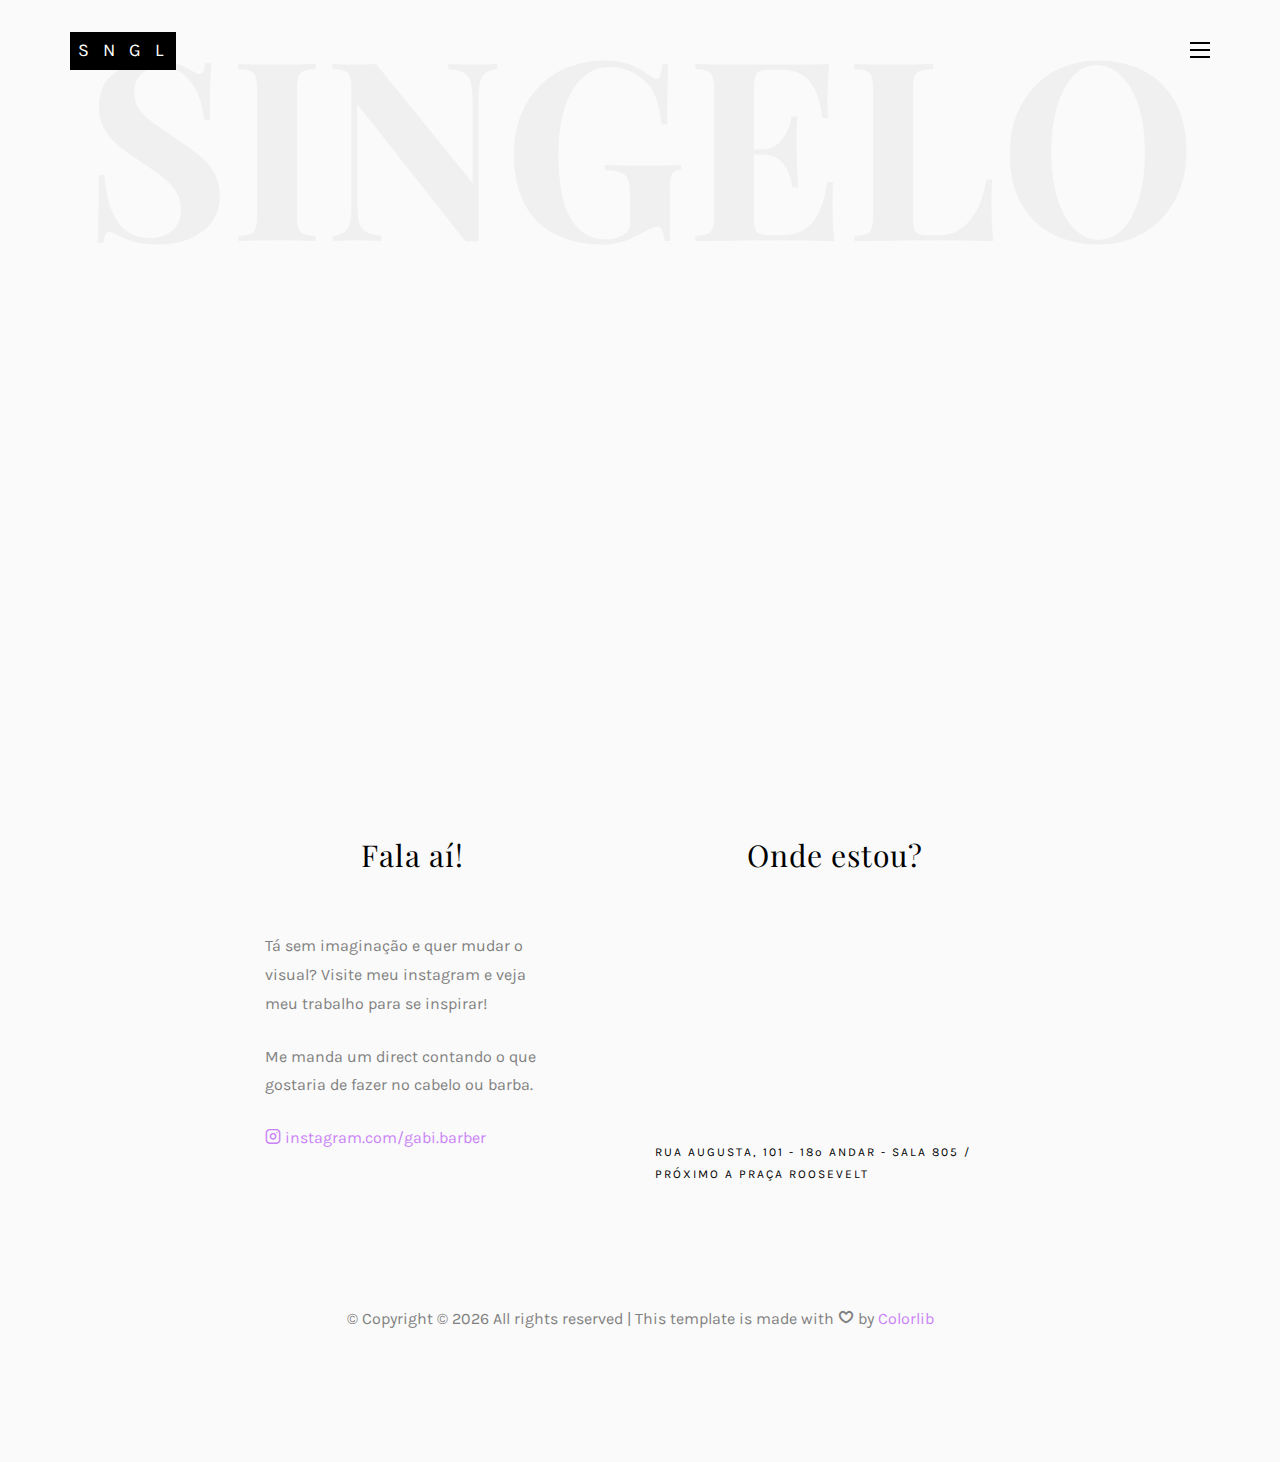
<file: index.html>
<!DOCTYPE HTML>
<html lang="pt-br">
   <head>
      <meta charset="utf-8">
      <meta http-equiv="X-UA-Compatible" content="IE=edge">
      <title>S N G L</title>
      <meta name="viewport" content="width=device-width, initial-scale=1">
      <meta name="description" content="Singelo Gabi Barber" />
      <meta name="keywords" content="singelo sngl gabi pais barber" />
      <meta name="author" content="Henrique Mors" />
      <!-- Icone de favoritos -->
      <link rel="shortcut icon" href="/images/favicon_io/favicon-16x16.png">
      <!-- fonts  -->
      <link href="https://fonts.googleapis.com/css?family=Karla:400,700" rel="stylesheet">
      <link href="https://fonts.googleapis.com/css?family=Playfair+Display:400,400i,700" rel="stylesheet">
      <!-- Animate.css -->
      <link rel="stylesheet" href="css/animate.css">
      <!-- Icomoon Icon Fonts-->
      <link rel="stylesheet" href="css/icomoon.css">
      <!-- Bootstrap  -->
      <link rel="stylesheet" href="css/bootstrap.css">
      <!-- Owl Carousel -->
      <link rel="stylesheet" href="css/owl.carousel.min.css">
      <link rel="stylesheet" href="css/owl.theme.default.min.css">
      <!-- Magnific Popup -->
      <link rel="stylesheet" href="css/magnific-popup.css">
      <link rel="stylesheet" href="css/style.css">
      <!-- Modernizr JS -->
      <script src="js/modernizr-2.6.2.min.js"></script>
      <!-- FOR IE9 below -->
      <!--[if lt IE 9]>
															<script src="js/respond.min.js"></script>
															<!-- [endif] -->
   </head>
   <body>
      <nav id="colorlib-main-nav" role="navigation">
         <a href="#" class="js-colorlib-nav-toggle colorlib-nav-toggle active">
            <i></i>
         </a>
         <div class="js-fullheight colorlib-table">
            <div class="colorlib-table-cell js-fullheight">
               <div class="row"></div>
               <div class="row">
                  <div class="col-md-12">
                     <ul>
                        <li class="active">
                           <a href="index.html">HOME</a>
                        </li>
                        <li>
                           <a href="skills.html">SKILLS</a>
                        </li>
                        <li>
                           <a href="work.html">WORKS</a>
                        </li>
                        <li>
                           <a href="about.html">ABOUT</a>
                        </li>
                        <li>
                           <a href="agenda.html">AGENDA</a>
                        </li>
                     </ul>
                  </div>
               </div>
               <div class="row">
                  <div class="col-md-12">
                     <h2 class="head-title">Works</h2>
                     <a href="images/work-1.png" class="gallery image-popup-link text-center" style="background-image: url(images/work-1.png);">
                        <span>
                           <i class="icon-search3"></i>
                        </span>
                     </a>
                     <a href="images/work-2.png" class="gallery image-popup-link text-center" style="background-image: url(images/work-2.png);">
                        <span>
                           <i class="icon-search3"></i>
                        </span>
                     </a>
                     <a href="images/work-3.png" class="gallery image-popup-link text-center" style="background-image: url(images/work-3.png);">
                        <span>
                           <i class="icon-search3"></i>
                        </span>
                     </a>
                     <a href="images/work-4.png" class="gallery image-popup-link text-center" style="background-image: url(images/work-4.png);">
                        <span>
                           <i class="icon-search3"></i>
                        </span>
                     </a>
                  </div>
               </div>
            </div>
         </div>
      </nav>
      <div id="colorlib-page">
         <header>
            <div class="container">
               <div class="row">
                  <div class="col-md-12">
                     <div class="colorlib-navbar-brand">
                        <a class="colorlib-logo" href="index.html">
                           <span>S N G L</span>
                        </a>
                     </div>
                     <a href="#" class="js-colorlib-nav-toggle colorlib-nav-toggle">
                        <i></i>
                     </a>
                  </div>
               </div>
            </div>
         </header>
         <div id="colorlib-about">
            <div class="container">
               <div class="row text-center">
                  <h2 class="bold">SINGELO</h2>
               </div>
               <div class="row">
                  <div class="col-md-4 animate-box">
                     <div class="item">
                        <img class="img-responsive about-img" src="images/about-2.png" alt="Gabi Corte">
                     </div>
                  </div>
                  <div class="col-md-6 col-md-push-1 animate-box">
                     <div class="about-desc">
                        <div class="owl-carousel3">
                           <div class="item">
                              <h2>
                                 <span>Gabi</span>
                                 <span>Pais</span>
                              </h2>
                           </div>
                           <div class="item">
                              <h2>
                                 <span>Hair</span>
                                 <span>Stylist</span>
                              </h2>
                           </div>
                        </div>
                        <div class="desc">
                           <div class="rotate">
                              <h2 class="heading">bem vindo</h2>
                           </div>
                           <p>Palavras singelas de Gabi Pais</p>
                           <p class="colorlib-social-icons">
                              <a href="https://www.instagram.com/gabi.barber" target="_blank"> 
                                 <i class="icon-instagram2"></i> instagram.com/gabi.barber
                              </a>
                           </p>
                           <p>
                              <a href="login.html" target="_blank" class="btn btn-primary btn-outline">AGENDA</a>
                           </p>
                        </div>
                     </div>
                  </div>
               </div>
            </div>
         </div>
         <footer>
            <div id="footer">
               <div class="container">
                  <div class="row">
                     <div class="col-md-4 col-md-offset-2">
                        <div class="row">
                           <div class="col-md-10">
                              <h2 class="text-center">Fala aí!</h2>
                              <p>Tá sem imaginação e quer mudar o visual? Visite meu instagram e veja meu trabalho para se inspirar!</p>
                              <p>Me manda um direct contando o que gostaria de fazer no cabelo ou barba.</p>
                              <p class="colorlib-social-icons"></p>
                              <a href="https://www.instagram.com/gabi.barber/" target="_blank">
                                 <i class="icon-instagram2"></i> instagram.com/gabi.barber </a>
                              </p>
                           </div>
                        </div>
                     </div>
                     <div class="col-md-4 col-pb-sm">
                        <h2 class="text-center">Onde estou?</h2>
                        <div class="f-entry">
                           <iframe src="https://www.google.com/maps/embed?pb=!1m18!1m12!1m3!1d3657.4978834312906!2d-46.64935248532685!3d-23.550555484688232!2m3!1f0!2f0!3f0!3m2!1i1024!2i768!4f13.1!3m3!1m2!1s0x94ce584b773d5aed%3A0x27b68c1080e64560!2sR.%20Augusta%2C%20101%20-%20Consola%C3%A7%C3%A3o%2C%20S%C3%A3o%20Paulo%20-%20SP%2C%2001305-000!5e0!3m2!1spt-BR!2sbr!4v1652643385470!5m2!1spt-BR!2sbr" width="300" height="200" style="border:0;" allowfullscreen="" loading="lazy" referrerpolicy="no-referrer-when-downgrade"></iframe>
                           <div class="desc">
                              <span>Rua Augusta, 101 - 18º Andar - Sala 805 / Próximo a Praça Roosevelt</span>
                           </div>
                        </div>
                     </div>
                  </div>
                  <div class="row">
                     <div class="col-md-12 text-center">
                        <p> &copy;
                           <!-- Link back to Colorlib can't be removed. Template is licensed under CC BY 3.0. --> Copyright &copy; <script>
                              document.write(new Date().getFullYear());
                           </script> All rights reserved | This template is made with <i class="icon-heart4" aria-hidden="true"></i> by <a href="https://colorlib.com" target="_blank">Colorlib</a>
                           <!-- Link back to Colorlib can't be removed. Template is licensed under CC BY 3.0. -->
                        </p>
                     </div>
                  </div>
               </div>
            </div>
         </footer>
      </div>
      <!-- jQuery -->
      <script src="js/jquery.min.js"></script>
      <!-- jQuery Easing -->
      <script src="js/jquery.easing.1.3.js"></script>
      <!-- Bootstrap -->
      <script src="js/bootstrap.min.js"></script>
      <!-- Waypoints -->
      <script src="js/jquery.waypoints.min.js"></script>
      <!-- Owl Carousel -->
      <script src="js/owl.carousel.min.js"></script>
      <!-- Magnific Popup -->
      <script src="js/jquery.magnific-popup.min.js"></script>
      <script src="js/magnific-popup-options.js"></script>
      <!-- Main JS (Do not remove) -->
      <script src="js/main.js"></script>
   </body>
</html>
</file>
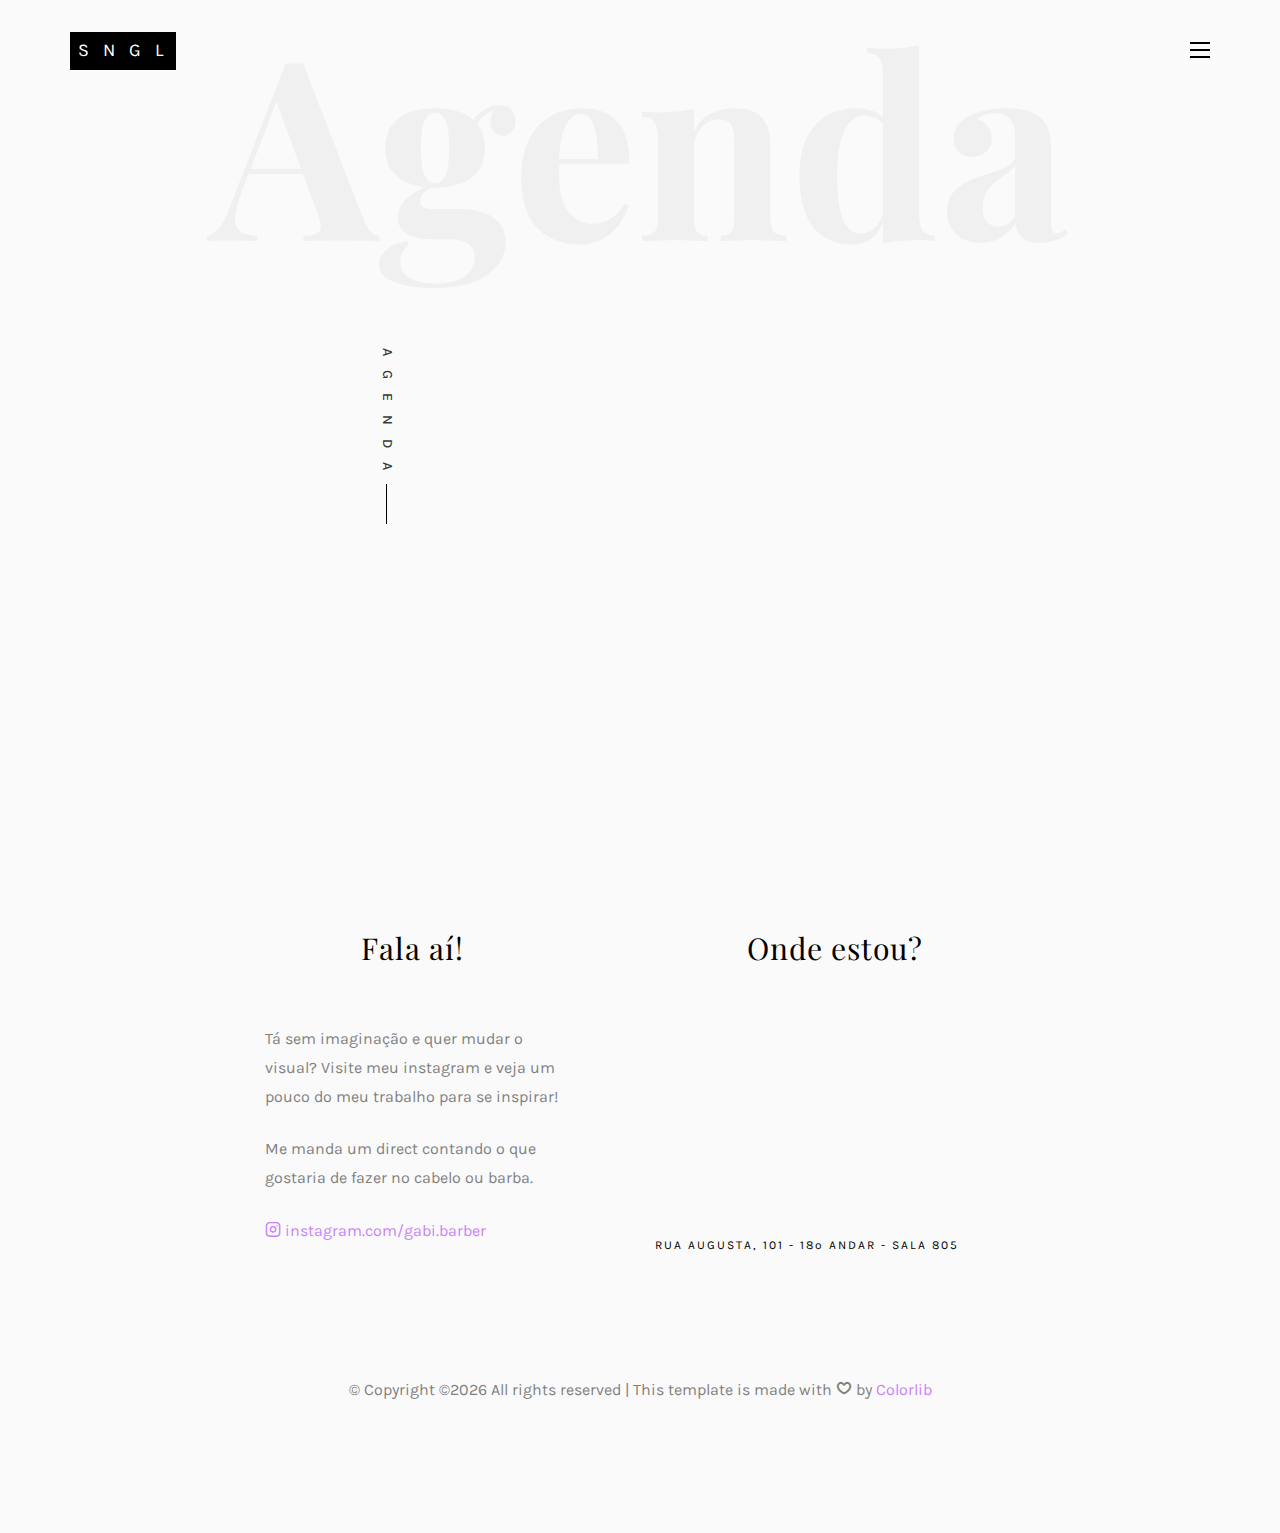
<file: agenda.html>
<!DOCTYPE HTML>

<html lang="pt-br">
	<head>
	<meta charset="utf-8">
	<meta http-equiv="X-UA-Compatible" content="IE=edge">
	<title>S N G L</title>
	<meta name="viewport" content="width=device-width, initial-scale=1">
	<meta name="description" content="Singelo Gabi Barber" />
	<meta name="keywords" content="singelo sngl gabi pais barber" />
	<meta name="author" content="Henrique Mors" />
	
	
	<!-- Icone de favoritos -->
	<link rel="shortcut icon" href="/images/favicon_io/favicon-16x16.png">
	
	
	<!-- fonts  -->
	<link href="https://fonts.googleapis.com/css?family=Karla:400,700" rel="stylesheet">
	<link href="https://fonts.googleapis.com/css?family=Playfair+Display:400,400i,700" rel="stylesheet">

	
	<!-- Animate.css -->
	<link rel="stylesheet" href="css/animate.css">
	<!-- Icomoon Icon Fonts-->
	<link rel="stylesheet" href="css/icomoon.css">
	<!-- Bootstrap  -->
	<link rel="stylesheet" href="css/bootstrap.css">
	<!-- Owl Carousel -->
	<link rel="stylesheet" href="css/owl.carousel.min.css">
	<link rel="stylesheet" href="css/owl.theme.default.min.css">
	<!-- Magnific Popup -->
	<link rel="stylesheet" href="css/magnific-popup.css">

	<link rel="stylesheet" href="css/style.css">


	<!-- Modernizr JS -->
	<script src="js/modernizr-2.6.2.min.js"></script>
	<!-- FOR IE9 below -->
	<!--[if lt IE 9]>
	<script src="js/respond.min.js"></script>
	<![endif]-->

	</head>
	<body>

	<nav id="colorlib-main-nav" role="navigation">
		<a href="#" class="js-colorlib-nav-toggle colorlib-nav-toggle active"><i></i></a>
		<div class="js-fullheight colorlib-table">
			<div class="colorlib-table-cell js-fullheight">
				<div class="row">
					<div class="col-md-12">
					</div>
				</div>
				<div class="row">
					<div class="col-md-12">
						<ul>
							<li><a href="index.html">HOME</a></li>
							<li><a href="skills.html">SKILLS</a></li>
							<li><a href="work.html">Work</a></li>
							<li><a href="about.html">About</a></li>
							<li class="active"><a href="agenda.html">AGENDA</a></li>
						</ul>
					</div>
				</div>
				<div class="row">
					<div class="col-md-12">
						<h2 class="head-title">Works</h2>
						<a href="images/work-1.png" class="gallery image-popup-link text-center" style="background-image: url(images/work-1.png);">
							<span><i class="icon-search3"></i></span>
						</a>
						<a href="images/work-2.png" class="gallery image-popup-link text-center" style="background-image: url(images/work-2.png);">
							<span><i class="icon-search3"></i></span>
						</a>
						<a href="images/work-3.png" class="gallery image-popup-link text-center" style="background-image: url(images/work-3.png);">
							<span><i class="icon-search3"></i></span>
						</a>
						<a href="images/work-4.png" class="gallery image-popup-link text-center" style="background-image: url(images/work-4.png);">
							<span><i class="icon-search3"></i></span>
						</a>
					</div>
				</div>
			</div>
		</div>
	</nav>
	
	<div id="colorlib-page">
		<header>
			<div class="container">
				<div class="row">
					<div class="col-md-12">
						<div class="colorlib-navbar-brand">
							<a class="colorlib-logo" href="index.html"><span>S N G L</span></a>
						</div>
						<a href="#" class="js-colorlib-nav-toggle colorlib-nav-toggle"><i></i></a>
					</div>
				</div>
			</div>
		</header>
		
		<div id="colorlib-contact">
			<div class="container">
				<div class="row text-center">
					<h2 class="bold">Agenda</h2>
				</div>
				<div class="row">
					<div class="col-md-12 col-md-offset-0 text-center animate-box intro-heading">
						<span>Contato</span>
						<h2>Agendamentos</h2>
					</div>
				</div>
				<div class="row">
					<div class="col-md-12 col-md-offset-4">
						<div class="rotate">
							<h2 class="heading">AGENDA</h2>
						</div>
					</div>
				</div>
				<div class="row">
					<div class="col-md-12 col-md-offset-4">
						<div class="row">
							<div class="col-md-4 animate-box">
								<h3>Endereço</h3>
								<ul class="contact-info">
									<li><span><i class="icon-map5"></i></span>Rua Agusta, 101 - 18º Andar / Sala 805 - São Paulo/SP</li>
									<li><span><i class="icon-phone4"></i></span>+ 55 11 90000-0000</li>
								</ul>
								<div>
									<p><a href="login.html" class="btn btn-primary btn-outline col-md-offset-4">AGENDA</a></p>
								</div>
							</div>
							
							
						</div>
					</div>
				</div>
			</div>
		</div>

		<footer>
			<div id="footer">
				<div class="container">
					<div class="row">
						<div class="col-md-4 col-md-offset-2">
							<div class="row">
								<div class="col-md-10">
									<h2 class="text-center">Fala aí!</h2>
									<p>Tá sem imaginação e quer mudar o visual? Visite meu instagram e veja um pouco do meu trabalho para se inspirar!</p>
									<p>Me manda um direct contando o que gostaria de fazer no cabelo ou barba.</p>
									<p class="colorlib-social-icons"></p>
									<a href="https://www.instagram.com/gabi.barber/" target="_blank"><i class="icon-instagram2"></i> instagram.com/gabi.barber</a>
									</p>
								</div>
							</div>
						</div>
						<div class="col-md-4 col-pb-sm">
							<h2 class="text-center">Onde estou?</h2>
							<div class="f-entry">
								<iframe src="https://www.google.com/maps/embed?pb=!1m18!1m12!1m3!1d3657.4978834312906!2d-46.64935248532685!3d-23.550555484688232!2m3!1f0!2f0!3f0!3m2!1i1024!2i768!4f13.1!3m3!1m2!1s0x94ce584b773d5aed%3A0x27b68c1080e64560!2sR.%20Augusta%2C%20101%20-%20Consola%C3%A7%C3%A3o%2C%20S%C3%A3o%20Paulo%20-%20SP%2C%2001305-000!5e0!3m2!1spt-BR!2sbr!4v1652643385470!5m2!1spt-BR!2sbr" width="300" height="200" style="border:0;" allowfullscreen="" loading="lazy" referrerpolicy="no-referrer-when-downgrade"></iframe>
								<div class="desc">
									<span>Rua Augusta, 101 - 18º Andar - Sala 805</span>
								</div>
							</div>
						</div>
					</div>
					<div class="row">
						<div class="col-md-12 text-center">
							<p>
								&copy; <!-- Link back to Colorlib can't be removed. Template is licensed under CC BY 3.0. -->
Copyright &copy;<script>document.write(new Date().getFullYear());</script> All rights reserved | This template is made with <i class="icon-heart4" aria-hidden="true"></i> by <a href="https://colorlib.com" target="_blank">Colorlib</a>
<!-- Link back to Colorlib can't be removed. Template is licensed under CC BY 3.0. -->
							</p>
						</div>
					</div>
				</div>
			</div>
		</footer>
	
	</div>

	<!-- jQuery -->
	<script src="js/jquery.min.js"></script>
	<!-- jQuery Easing -->
	<script src="js/jquery.easing.1.3.js"></script>
	<!-- Bootstrap -->
	<script src="js/bootstrap.min.js"></script>
	<!-- Waypoints -->
	<script src="js/jquery.waypoints.min.js"></script>
	<!-- Owl Carousel -->
	<script src="js/owl.carousel.min.js"></script>
	<!-- Magnific Popup -->
	<script src="js/jquery.magnific-popup.min.js"></script>
	<script src="js/magnific-popup-options.js"></script>

	<!-- Main JS (Do not remove) -->
	<script src="js/main.js"></script>

	</body>
</html>
</file>
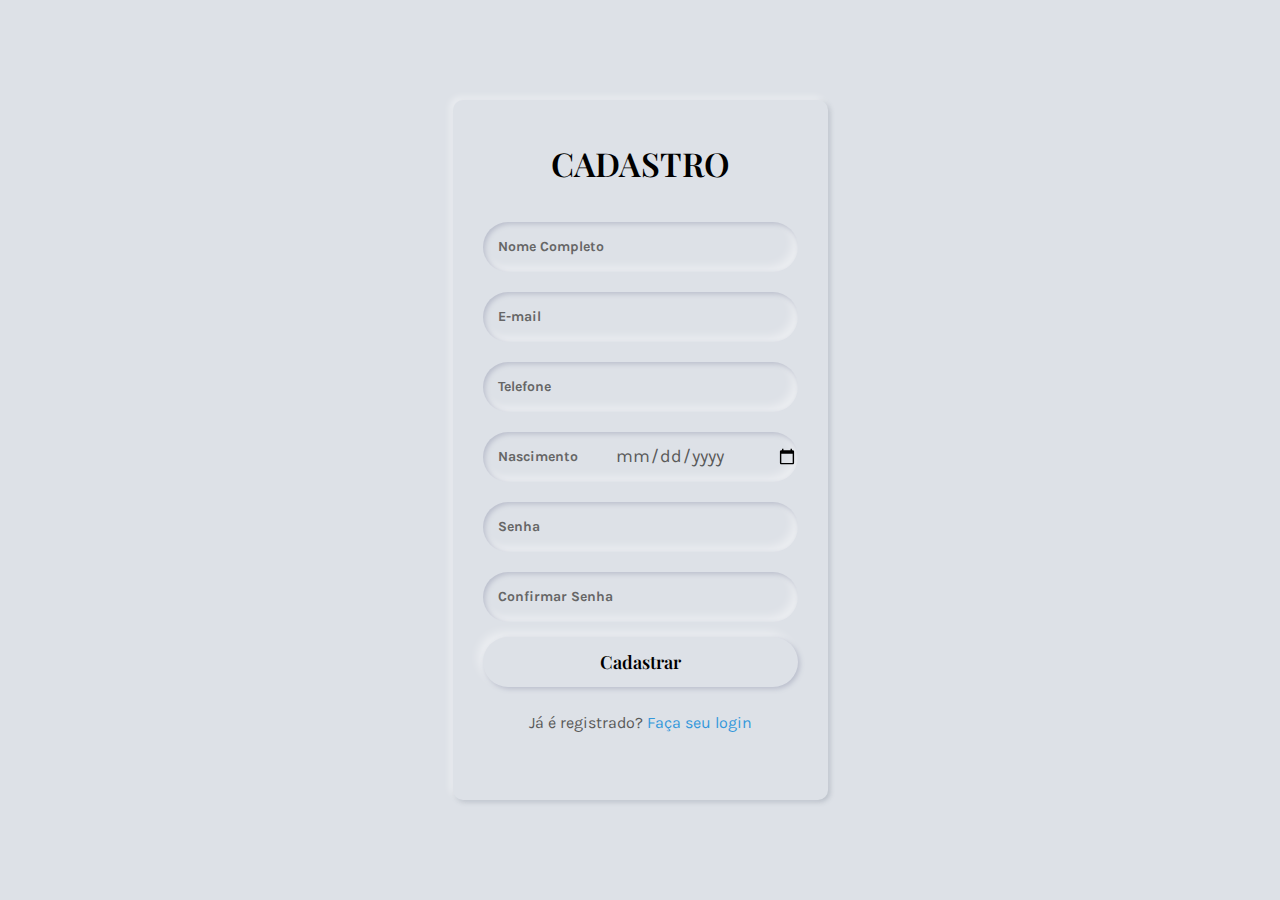
<file: cadastro.html>
<!DOCTYPE HTML>
<html lang="pt-br">
   <head>
      <meta charset="utf-8">
      <meta http-equiv="X-UA-Compatible" content="IE=edge">
      <title>S N G L</title>
      <meta name="viewport" content="width=device-width, initial-scale=1">
      <meta name="description" content="Singelo Gabi Barber" />
      <meta name="keywords" content="singelo sngl gabi pais barber" />
      <meta name="author" content="Henrique Mors" />
      <!-- Icone de favoritos -->
      <link rel="shortcut icon" href="/images/favicon_io/favicon-16x16.png">
      <!-- fonts  -->
      <link href="https://fonts.googleapis.com/css?family=Karla:400,700" rel="stylesheet">
      <link href="https://fonts.googleapis.com/css?family=Playfair+Display:400,400i,700" rel="stylesheet">
      <!-- Animate.css -->
      <link rel="stylesheet" href="css/animate.css">
      <!-- Icomoon Icon Fonts-->
      <link rel="stylesheet" href="css/icomoon.css">
      <!-- Bootstrap  -->
      <link rel="stylesheet" href="css/bootstrap.css">
      <!-- Owl Carousel -->
      <link rel="stylesheet" href="css/owl.carousel.min.css">
      <link rel="stylesheet" href="css/owl.theme.default.min.css">
      <!-- Magnific Popup -->
      <link rel="stylesheet" href="css/magnific-popup.css">
      <link rel="stylesheet" href="css/stylecadastro.css">
      <!-- Modernizr JS -->
      <link rel="stylesheet" href="file:///">
      <script src="js/modernizr-2.6.2.min.js"></script>
      <!-- FOR IE9 below -->
      <!--[if lt IE 9]>
															<script src="js/respond.min.js"></script>
															<!-- [endif] -->
   </head>

    <body>
        <div class="content">
                <div class="text">CADASTRO</div>
            <form action="#">
                <div class="campo">
                    <span class="fas fa-user"></span>
                    <input type="text" name="nome_completo" id="nome_completo" class="inputUser" required oninvalid="this.setCustomValidity('Insira seu nome completo')" 
                    onchange="try{setCustomValidity('')}catch(e){}">
                    <label for="nome_completo">Nome Completo</label>
                </div>
                <div class="campo">
                    <span class="fas fa-user"></span>
                    <input type="email" name="email" id="email" class="inputUser"required oninvalid="this.setCustomValidity('Insira um email válido')" 
                    onchange="try{setCustomValidity('')}catch(e){}">
                    <label for="email">E-mail</label>
                </div>
                <div class="campo">
                    <span class="fas fa-lock"></span>
                    <input type="number" name="telefone" id="telefone" class="inputUser" required oninvalid="this.setCustomValidity('Insira seu número de telefone com DDD')" 
                    onchange="try{setCustomValidity('')}catch(e){}">
                    <label for="telefone">Telefone</label>
                </div>
                <div class="campo">
                    <span class="fas fa-user"></span>
                    <input type="date"  name="nascimento" id="nascimento" class="inputUser" required oninvalid="this.setCustomValidity('Insira sua data de nascimento')" 
                    onchange="try{setCustomValidity('')}catch(e){}">
                    <label for="nascimento">Nascimento</label>
                </div>
                <div class="campo">
                    <span class="fas fa-lock"></span>
                    <input type="password"  name="senha" id="senha" class="inputUser" required oninvalid="this.setCustomValidity('Insira sua senha')" 
                    onchange="try{setCustomValidity('')}catch(e){}">
                    <label for="senha">Senha</label>
                </div>
                <div class="campo">
                    <span class="fas fa-lock"></span>
                    <input type="password"  name="confsenha" id="confsenha" class="inputUser" required oninvalid="this.setCustomValidity('Confirme sua senha')" 
                    onchange="try{setCustomValidity('')}catch(e){}">
                    <label for="confirmar_senha">Confirmar Senha</label>
                </div>
                <button type="submit" name="submit" id="submit">Cadastrar</button>
                <div class="cadastrar">
                    Já é registrado?
                    <a href="login.html">Faça seu login</a>
                </div>
            </form>
        </div>
    </body>
</html>
</file>
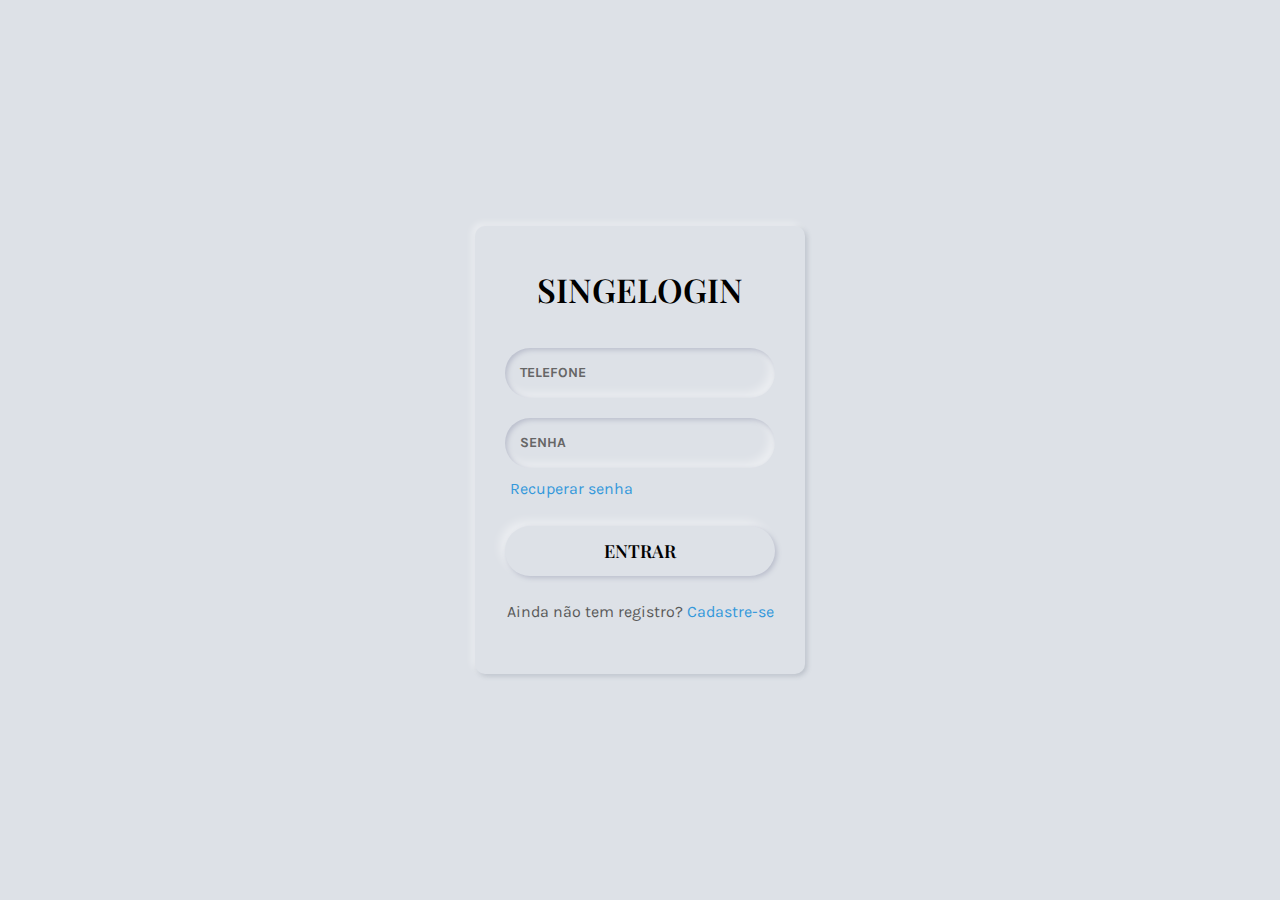
<file: login.html>
<!DOCTYPE HTML>
<html lang="pt-br">
   <head>
      <meta charset="utf-8">
      <meta http-equiv="X-UA-Compatible" content="IE=edge">
      <title>S N G L</title>
      <meta name="viewport" content="width=device-width, initial-scale=1">
      <meta name="description" content="Singelo Gabi Barber" />
      <meta name="keywords" content="singelo sngl gabi pais barber" />
      <meta name="author" content="Henrique Mors" />
      <!-- Icone de favoritos -->
      <link rel="shortcut icon" href="/images/favicon_io/favicon-16x16.png">
      <!-- fonts  -->
      <link href="https://fonts.googleapis.com/css?family=Karla:400,700" rel="stylesheet">
      <link href="https://fonts.googleapis.com/css?family=Playfair+Display:400,400i,700" rel="stylesheet">
      <!-- Animate.css -->
      <link rel="stylesheet" href="css/animate.css">
      <!-- Icomoon Icon Fonts-->
      <link rel="stylesheet" href="css/icomoon.css">
      <!-- Bootstrap  -->
      <link rel="stylesheet" href="css/bootstrap.css">
      <!-- Owl Carousel -->
      <link rel="stylesheet" href="css/owl.carousel.min.css">
      <link rel="stylesheet" href="css/owl.theme.default.min.css">
      <!-- Magnific Popup -->
      <link rel="stylesheet" href="css/magnific-popup.css">
      <link rel="stylesheet" href="css/stylelogin.css">
      <!-- Modernizr JS -->
      <link rel="stylesheet" href="file:///">
      <script src="js/modernizr-2.6.2.min.js"></script>
      <!-- FOR IE9 below -->
      <!--[if lt IE 9]>
															<script src="js/respond.min.js"></script>
															<!-- [endif] -->
   </head>

    <body>
        <div class="content">
                <div class="text">SINGELOGIN</div>
            <form action="#">
                <div class="campo">
                    <span class="fas fa-user"></span>
                    <input type="number" required oninvalid="this.setCustomValidity('Insira telefone com DDD')" 
                    onchange="try{setCustomValidity('')}catch(e){}">
                    <label for="">TELEFONE</label>
                </div>
                <div class="campo">
                    <span class="fas fa-lock"></span>
                    <input type="password" required oninvalid="this.setCustomValidity('Insira sua senha')" 
                    onchange="try{setCustomValidity('')}catch(e){}">
                    <label>SENHA</label>
                </div>
                <div class="recuperar-senha">
                    <a href="#">Recuperar senha</a>
                </div>
                <button>ENTRAR</button>
                <div class="cadastrar">
                    Ainda não tem registro?
                    <a href="cadastro.php">Cadastre-se</a>
                </div>
            </form>
        </div>
    </body>
</html>
</file>
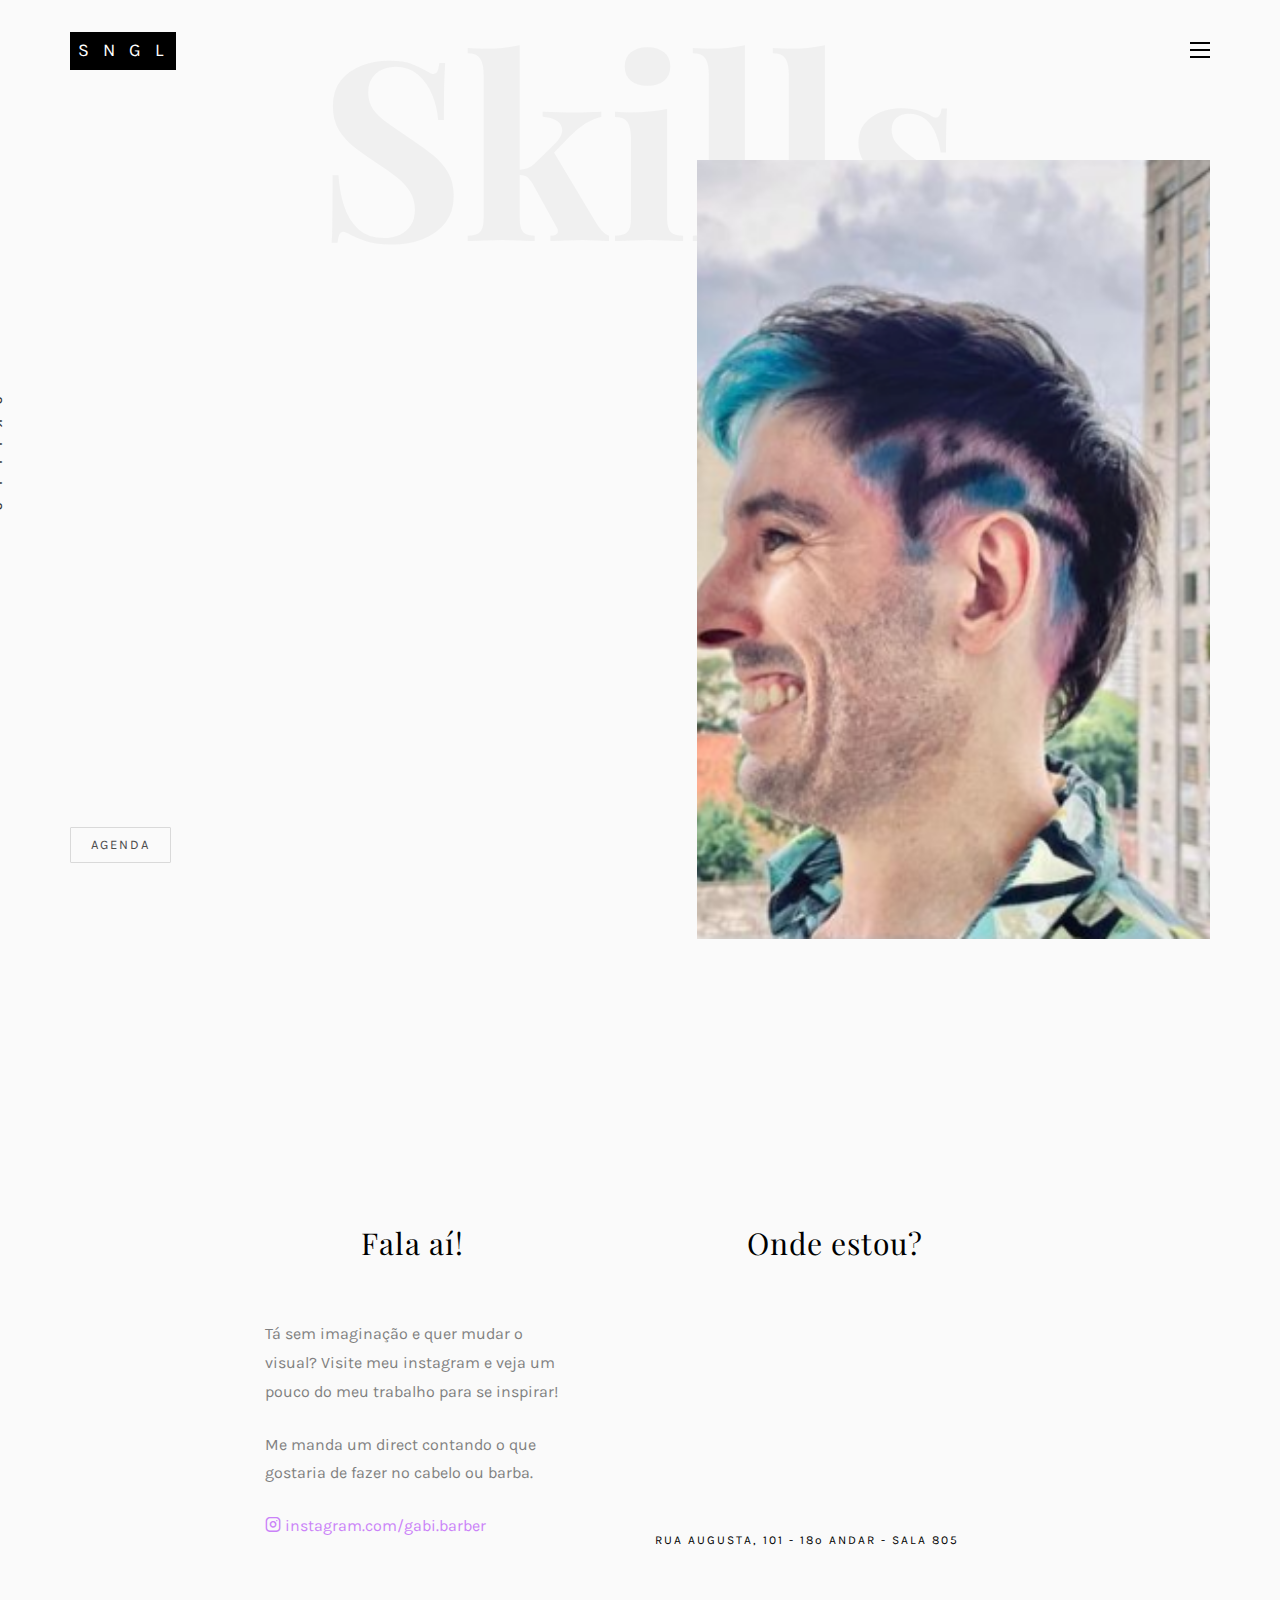
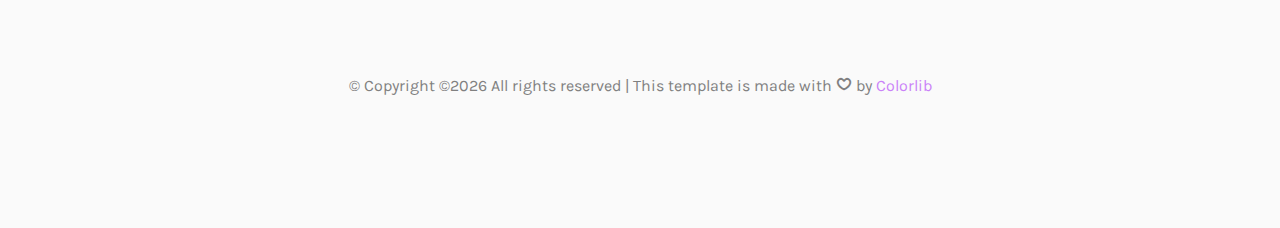
<file: skills.html>
<!DOCTYPE HTML><!DOCTYPE HTML>

<html lang="pt-br">
	<head>
	<meta charset="utf-8">
	<meta http-equiv="X-UA-Compatible" content="IE=edge">
	<title>S N G L</title>
	<meta name="viewport" content="width=device-width, initial-scale=1">
	<meta name="description" content="Singelo Gabi Barber" />
	<meta name="keywords" content="singelo sngl gabi pais barber" />
	<meta name="author" content="Henrique Mors" />
	
	
	<!-- Icone de favoritos -->
	<link rel="shortcut icon" href="/images/favicon_io/favicon-16x16.png">
	
	
	<!-- fonts  -->
	<link href="https://fonts.googleapis.com/css?family=Karla:400,700" rel="stylesheet">
	<link href="https://fonts.googleapis.com/css?family=Playfair+Display:400,400i,700" rel="stylesheet">

	
	<!-- Animate.css -->
	<link rel="stylesheet" href="css/animate.css">
	<!-- Icomoon Icon Fonts-->
	<link rel="stylesheet" href="css/icomoon.css">
	<!-- Bootstrap  -->
	<link rel="stylesheet" href="css/bootstrap.css">
	<!-- Owl Carousel -->
	<link rel="stylesheet" href="css/owl.carousel.min.css">
	<link rel="stylesheet" href="css/owl.theme.default.min.css">
	<!-- Magnific Popup -->
	<link rel="stylesheet" href="css/magnific-popup.css">

	<link rel="stylesheet" href="css/style.css">


	<!-- Modernizr JS -->
	<script src="js/modernizr-2.6.2.min.js"></script>
	<!-- FOR IE9 below -->
	<!--[if lt IE 9]>
	<script src="js/respond.min.js"></script>
	<![endif]-->

	</head>
	<body>

	<nav id="colorlib-main-nav" role="navigation">
		<a href="#" class="js-colorlib-nav-toggle colorlib-nav-toggle active"><i></i></a>
		<div class="js-fullheight colorlib-table">
			<div class="colorlib-table-cell js-fullheight">
				<div class="row">
					<div class="col-md-12">
						<ul>
							<li><a href="index.html">HOME</a></li>
							<li class="active"><a href="skills.html">SKILLS</a></li>
							<li><a href="work.html">WORKS</a></li>
							<li><a href="about.html">ABOUT</a></li>
							<li><a href="agenda.html">AGENDA</a></li>
						</ul>
					</div>
				</div>
				<div class="row">
					<div class="col-md-12">
						<h2 class="head-title">Works</h2>
						<a href="images/work-1.png" class="gallery image-popup-link text-center" style="background-image: url(images/work-1.png);">
							<span><i class="icon-search3"></i></span>
						</a>
						<a href="images/work-2.png" class="gallery image-popup-link text-center" style="background-image: url(images/work-2.png);">
							<span><i class="icon-search3"></i></span>
						</a>
						<a href="images/work-3.png" class="gallery image-popup-link text-center" style="background-image: url(images/work-3.png);">
							<span><i class="icon-search3"></i></span>
						</a>
						<a href="images/work-4.png" class="gallery image-popup-link text-center" style="background-image: url(images/work-4.png);">
							<span><i class="icon-search3"></i></span>
						</a>
					</div>
				</div>
			</div>
		</div>
	</nav>
	
	<div id="colorlib-page">
		<header>
			<div class="container">
				<div class="row">
					<div class="col-md-12">
						<div class="colorlib-navbar-brand">
							<a class="colorlib-logo" href="index.html"><span>S N G L</span></a>
						</div>
						<a href="#" class="js-colorlib-nav-toggle colorlib-nav-toggle"><i></i></a>
					</div>
				</div>
			</div>
		</header>
		<div id="colorlib-services">
			<div class="container">
				<div class="row text-center">
					<h2 class="bold">Skills</h2>
				</div>
				<div class="row">
					<div class="col-md-12">
						<div class="services-flex">
							<div class="one-third">
								<div class="row">
									<div class="col-md-6  col-md-offset-6 animate-box intro-heading">
										<span>Meus Serviços</span>
										<h2>Habilidades</h2>
									</div>
								</div>
								<div class="row">
									<div class="col-md-12">
										<div class="rotate">
											<h2 class="heading">SKILLS</h2>
										</div>
									</div>
									<div class="col-md-6">
										<div class="services animate-box">
											<h3>Hair Cuts</h3>
											<ul>
												<li>fade</li>
												<li>casual</li>
												<li>tecnico</li>
											</ul>
										</div>
										<div class="services animate-box">
											<h3>Tintura</h3>
											<ul>
												<li>Colorido</li>
												<li>Desenhado</li>
												<li>Corte e coloração</li>
											</ul>
										</div>
									</div>
									<div class="col-md-6">
										<div class="services animate-box">
											<h3>Barba</h3>
											<ul>
												<li>Casual</li>
												<li>Tecnico</li>
												<li>Desenhado</li>
											</ul>
										</div>
										<div class="services animate-box">
											<h3>Outros</h3>
											<ul>
												<li>hora e local</li>
												<li>VIP</li>
												<li>Casamento</li>
											</ul>
										</div>
								</div>
							</div>										<div>
								<p><a href="login.html" class="btn btn-primary btn-outline">AGENDA</a></p>
							</div>
						</div>
							<div class="one-forth services-img" style="background-image: url(images/services-img.png);">
							</div>
						</div>
					</div>
				</div>
			</div>
		</div>

		
		<footer>
			<div id="footer">
				<div class="container">
					<div class="row">
						<div class="col-md-4 col-md-offset-2">
							<div class="row">
								<div class="col-md-10">
									<h2 class="text-center">Fala aí!</h2>
									<p>Tá sem imaginação e quer mudar o visual? Visite meu instagram e veja um pouco do meu trabalho para se inspirar!</p>
									<p>Me manda um direct contando o que gostaria de fazer no cabelo ou barba.</p>
									<p class="colorlib-social-icons"></p>
									<a href="https://www.instagram.com/gabi.barber/" target="_blank"><i class="icon-instagram2"></i> instagram.com/gabi.barber</a>
									</p>
								</div>
							</div>
						</div>
						<div class="col-md-4 col-pb-sm">
							<h2 class="text-center">Onde estou?</h2>
							<div class="f-entry">
								<iframe src="https://www.google.com/maps/embed?pb=!1m18!1m12!1m3!1d3657.4978834312906!2d-46.64935248532685!3d-23.550555484688232!2m3!1f0!2f0!3f0!3m2!1i1024!2i768!4f13.1!3m3!1m2!1s0x94ce584b773d5aed%3A0x27b68c1080e64560!2sR.%20Augusta%2C%20101%20-%20Consola%C3%A7%C3%A3o%2C%20S%C3%A3o%20Paulo%20-%20SP%2C%2001305-000!5e0!3m2!1spt-BR!2sbr!4v1652643385470!5m2!1spt-BR!2sbr" width="300" height="200" style="border:0;" allowfullscreen="" loading="lazy" referrerpolicy="no-referrer-when-downgrade"></iframe>
								<div class="desc">
									<span>Rua Augusta, 101 - 18º Andar - Sala 805</span>
								</div>
							</div>
						</div>
					</div>
					<div class="row">
						<div class="col-md-12 text-center">
							<p>
								&copy; <!-- Link back to Colorlib can't be removed. Template is licensed under CC BY 3.0. -->
Copyright &copy;<script>document.write(new Date().getFullYear());</script> All rights reserved | This template is made with <i class="icon-heart4" aria-hidden="true"></i> by <a href="https://colorlib.com" target="_blank">Colorlib</a>
<!-- Link back to Colorlib can't be removed. Template is licensed under CC BY 3.0. -->
							</p>
						</div>
					</div>
				</div>
			</div>
		</footer>
	
	</div>

	<!-- jQuery -->
	<script src="js/jquery.min.js"></script>
	<!-- jQuery Easing -->
	<script src="js/jquery.easing.1.3.js"></script>
	<!-- Bootstrap -->
	<script src="js/bootstrap.min.js"></script>
	<!-- Waypoints -->
	<script src="js/jquery.waypoints.min.js"></script>
	<!-- Owl Carousel -->
	<script src="js/owl.carousel.min.js"></script>
	<!-- Magnific Popup -->
	<script src="js/jquery.magnific-popup.min.js"></script>
	<script src="js/magnific-popup-options.js"></script>

	<!-- Main JS (Do not remove) -->
	<script src="js/main.js"></script>

	</body>
</html>
</file>
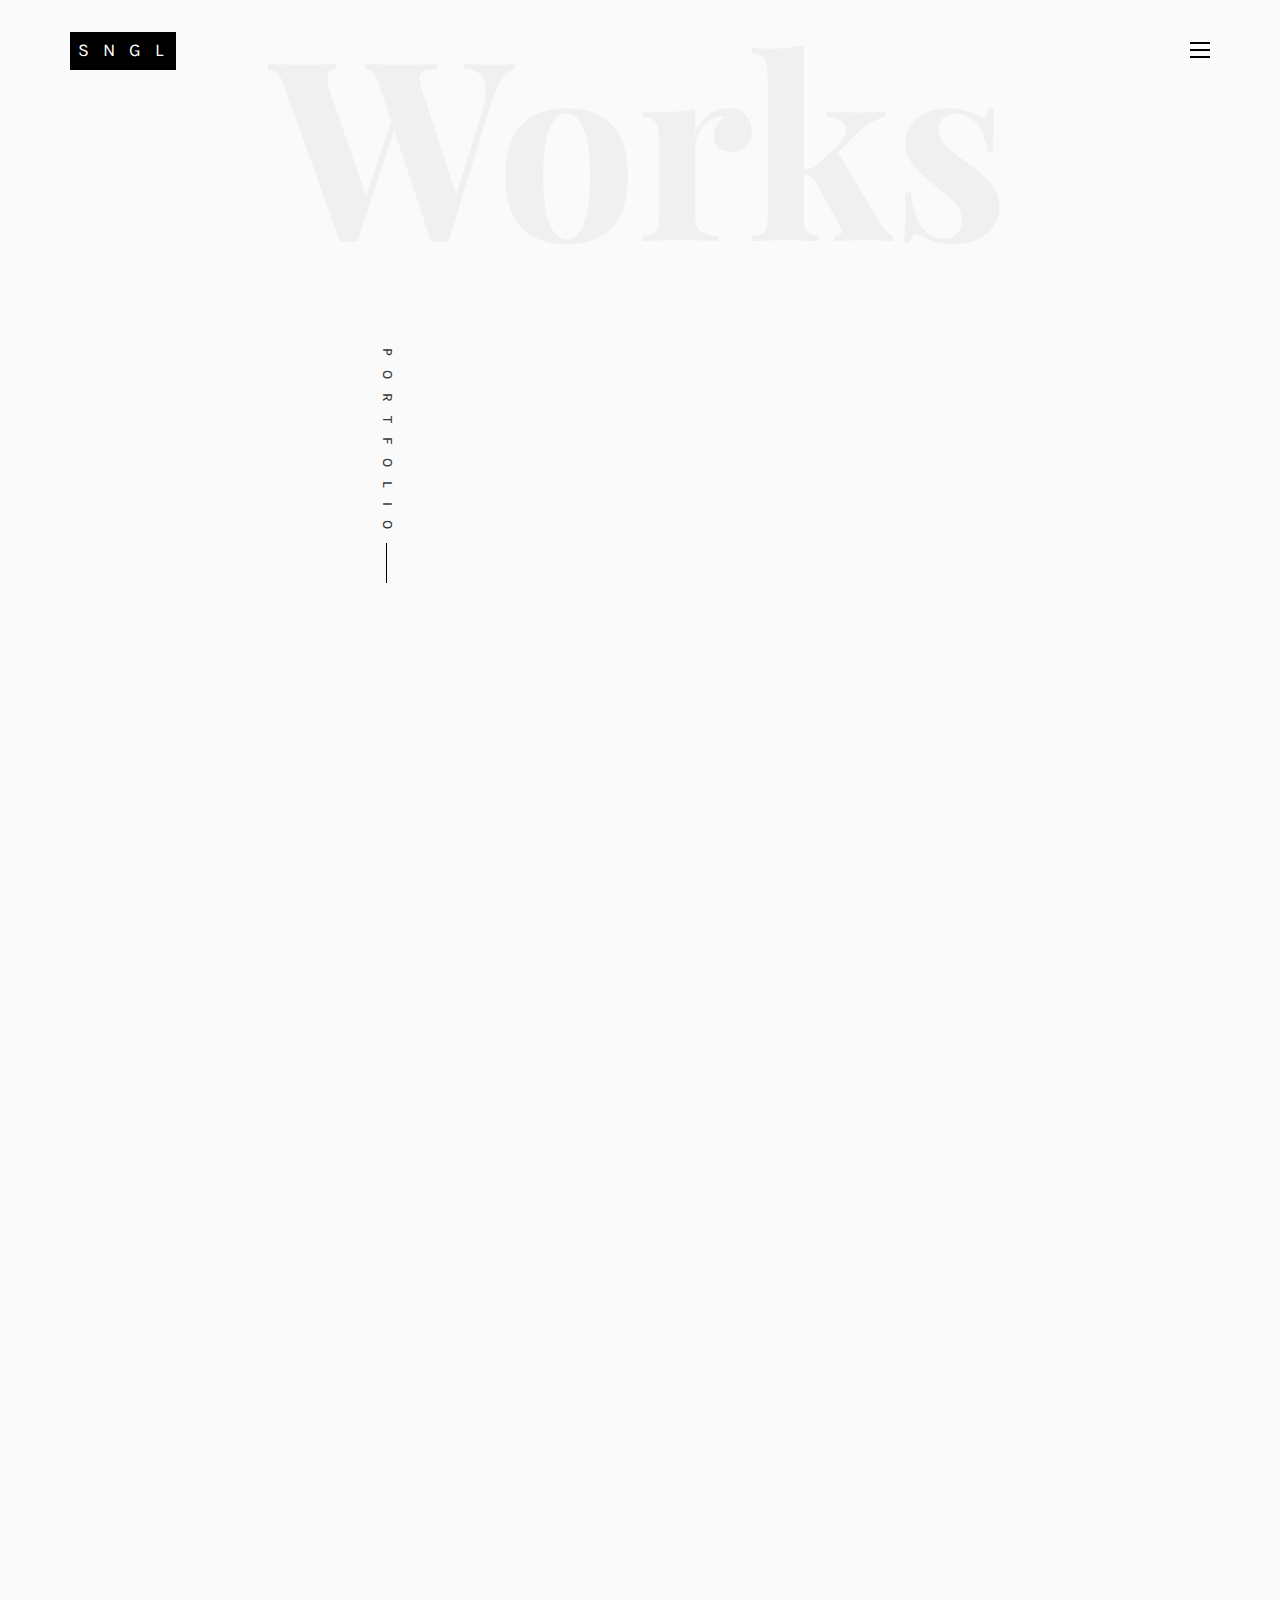
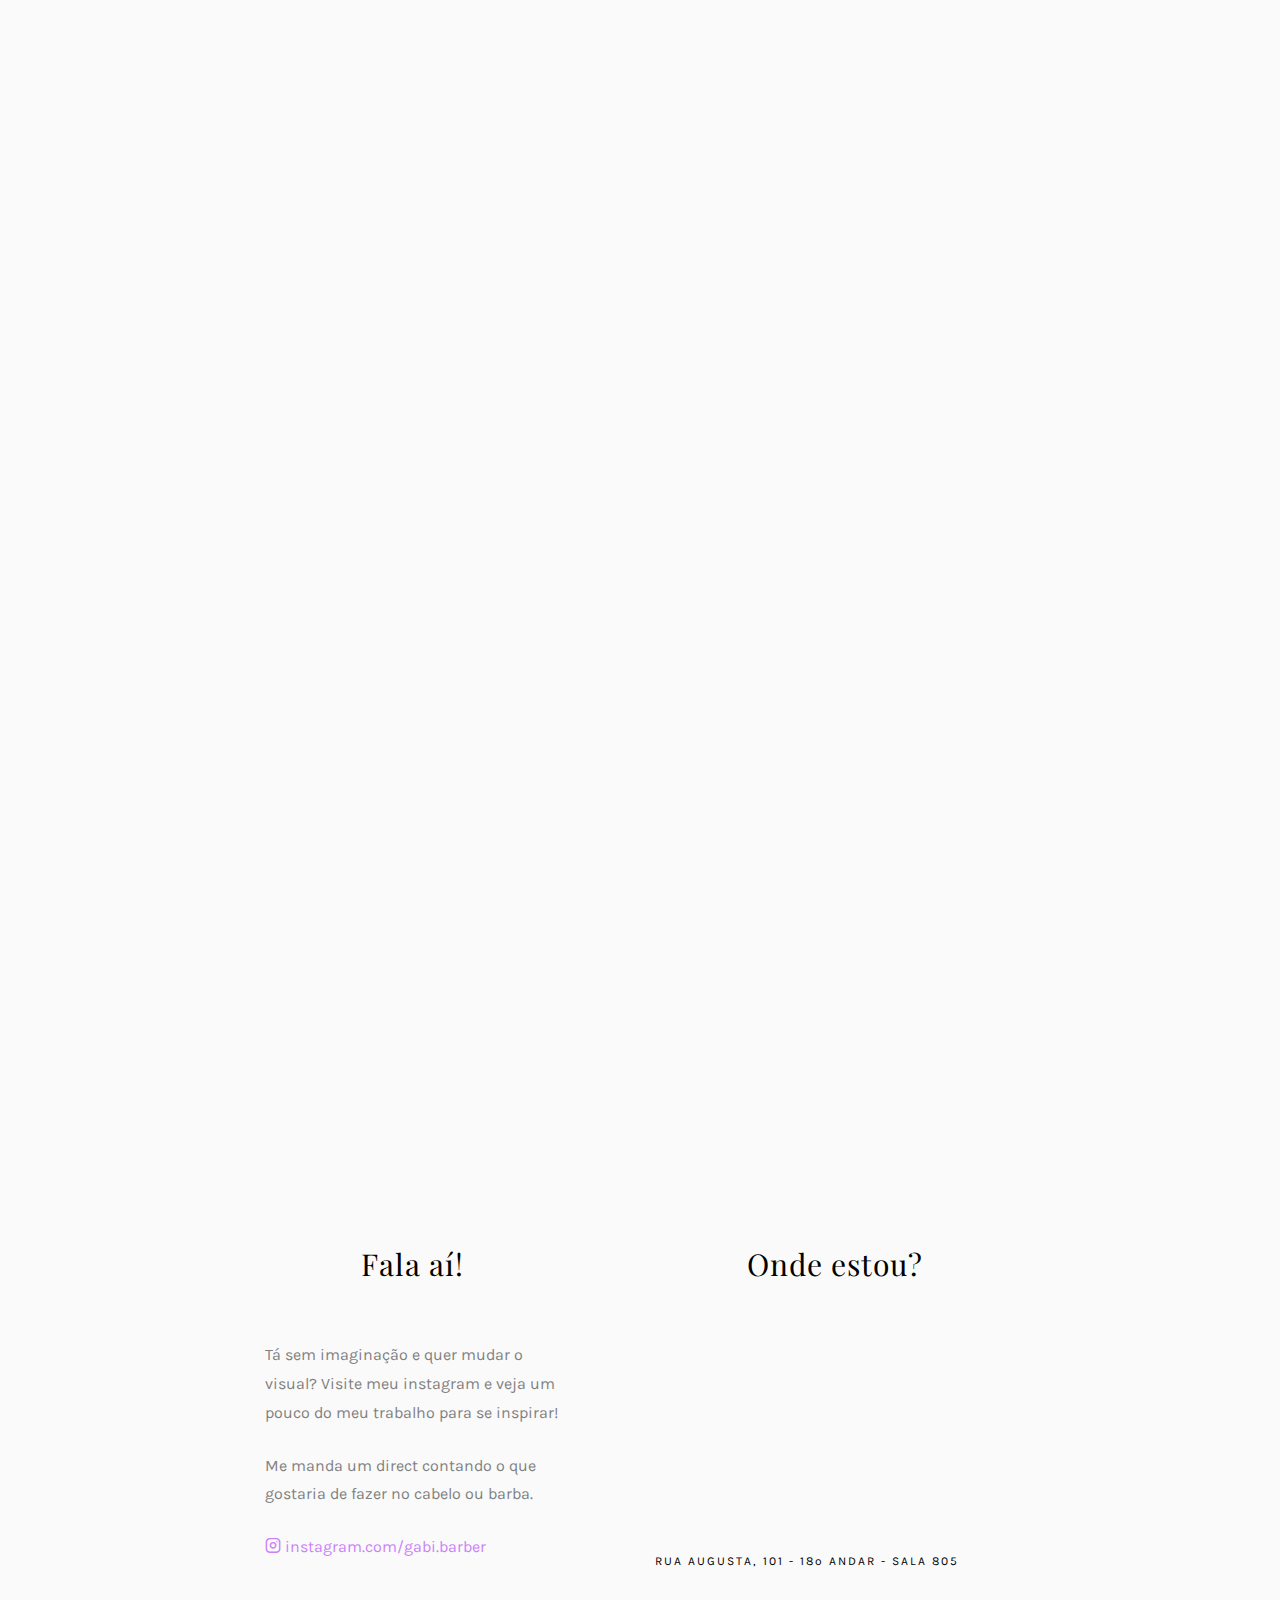
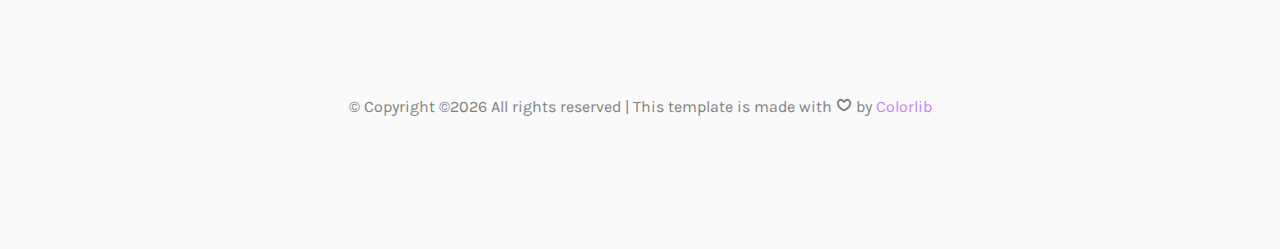
<file: work.html>
<!DOCTYPE HTML>

<html lang="pt-br">
	<head>
	<meta charset="utf-8">
	<meta http-equiv="X-UA-Compatible" content="IE=edge">
	<title>S N G L</title>
	<meta name="viewport" content="width=device-width, initial-scale=1">
	<meta name="description" content="Singelo Gabi Barber" />
	<meta name="keywords" content="singelo sngl gabi pais barber" />
	<meta name="author" content="Henrique Mors" />
	
	
	<!-- Icone de favoritos -->
	<link rel="shortcut icon" href="/images/favicon_io/favicon-16x16.png">
	
	
	<!-- fonts  -->
	<link href="https://fonts.googleapis.com/css?family=Karla:400,700" rel="stylesheet">
	<link href="https://fonts.googleapis.com/css?family=Playfair+Display:400,400i,700" rel="stylesheet">

	
	<!-- Animate.css -->
	<link rel="stylesheet" href="css/animate.css">
	<!-- Icomoon Icon Fonts-->
	<link rel="stylesheet" href="css/icomoon.css">
	<!-- Bootstrap  -->
	<link rel="stylesheet" href="css/bootstrap.css">
	<!-- Owl Carousel -->
	<link rel="stylesheet" href="css/owl.carousel.min.css">
	<link rel="stylesheet" href="css/owl.theme.default.min.css">
	<!-- Magnific Popup -->
	<link rel="stylesheet" href="css/magnific-popup.css">

	<link rel="stylesheet" href="css/style.css">


	<!-- Modernizr JS -->
	<script src="js/modernizr-2.6.2.min.js"></script>
	<!-- FOR IE9 below -->
	<!--[if lt IE 9]>
	<script src="js/respond.min.js"></script>
	<![endif]-->

	</head>
	<body>

	<nav id="colorlib-main-nav" role="navigation">
		<a href="#" class="js-colorlib-nav-toggle colorlib-nav-toggle active"><i></i></a>
		<div class="js-fullheight colorlib-table">
			<div class="colorlib-table-cell js-fullheight">
				<div class="row">
					<div class="col-md-12">
						<ul>
							<li><a href="index.html">HOME</a></li>
							<li><a href="skills.html">SKILLS</a></li>
							<li class="active"><a href="work.html">WORKS</a></li>
							<li><a href="about.html">ABOUT</a></li>
							<li><a href="agenda.html">AGENDA</a></li>
						</ul>
					</div>
				</div>
				<div class="row">
					<div class="col-md-12">
						<h2 class="head-title">Works</h2>
						<a href="images/work-1.png" class="gallery image-popup-link text-center" style="background-image: url(images/work-1.png);">
							<span><i class="icon-search3"></i></span>
						</a>
						<a href="images/work-2.png" class="gallery image-popup-link text-center" style="background-image: url(images/work-2.png);">
							<span><i class="icon-search3"></i></span>
						</a>
						<a href="images/work-3.png" class="gallery image-popup-link text-center" style="background-image: url(images/work-3.png);">
							<span><i class="icon-search3"></i></span>
						</a>
						<a href="images/work-4.png" class="gallery image-popup-link text-center" style="background-image: url(images/work-4.png);">
							<span><i class="icon-search3"></i></span>
						</a>
					</div>
				</div>
			</div>
		</div>
	</nav>
	
	<div id="colorlib-page">
		<header>
			<div class="container">
				<div class="row">
					<div class="col-md-12">
						<div class="colorlib-navbar-brand">
							<a class="colorlib-logo" href="index.html"><span>S N G L</span></a>
						</div>
						<a href="#" class="js-colorlib-nav-toggle colorlib-nav-toggle"><i></i></a>
					</div>
				</div>
			</div>
		</header>
		<div id="colorlib-work">
			<div class="container">
				<div class="row text-center">
					<h2 class="bold">Works</h2>
				</div>
				<div class="row">
					<div class="col-md-12 col-md-offset-0 text-center animate-box intro-heading">
						<span>Portfolio</span>
						<h2>Destaques</h2>
					</div>
				</div>
				<div class="row">
					<div class="col-md-2 col-md-offset-4">
						<div class="rotate">
							<h2 class="heading">Portfolio</h2>
						</div>
					</div>
				</div>
				<div class="row">
					<div class="col-md-8 col-md-offset-4">
						<div class="work-entry animate-box">
							<a href="https://www.instagram.com/p/Cba-bkFvpAW/" target="_blank" class="work-img" style="background-image: url(images/work-1.png);">
								<div class="display-t">
									<div class="work-name">
										<h2>Color</h2>
									</div>
								</div>
							</a>
							<div class="col-md-6 col-md-offset-4">
								<div class="desc">
									<p>Detalhes sobre o trabalho apresentado acima, que foi produzio por Gabi Pais.</p>
									<p class="read"><a href="https://www.instagram.com/p/Cba-bkFvpAW/" target="_blank">Mais detalhes...</a></p>
								</div>
							</div>
						</div>
					</div>
					<div class="col-md-8 col-md-offset-2">
						<div class="work-entry animate-box">
							<a href="https://www.instagram.com/p/CKSYP9enO3D/" target="_blank" class="work-img" style="background-image: url(images/work-2.png);">
								<div class="display-t">
									<div class="work-name">
										<h2>Hair Cut</h2>
									</div>
								</div>
							</a>
							<div class="col-md-6 col-md-offset-4">
								<div class="desc">
									<p>Detalhes sobre o trabalho apresentado acima, que foi produzio por Gabi Pais.</p>
									<p class="read"><a href="https://www.instagram.com/p/CKSYP9enO3D/" target="_blank">Mais detalhes...</a></p>
								</div>
							</div>
						</div>
					</div>
					<div class="col-md-8 col-md-offset-4">
						<div class="work-entry animate-box">
							<a href="https://www.instagram.com/p/CKevF7nnxdX/" target="_blank" class="work-img" style="background-image: url(images/work-4.png);">
								<div class="display-t">
									<div class="work-name">
										<h2>Barber</h2>
									</div>
								</div>
							</a>
							<div class="col-md-6 col-md-offset-4">
								<div class="desc">
									<p>Detalhes sobre o trabalho apresentado acima, que foi produzio por Gabi Pais.</p>
									<p class="read"><a href="https://www.instagram.com/p/CKevF7nnxdX/" target="_blank">Mais detalhes...</a></p>
								</div>
							</div>
						</div>
					</div>
					<div class="col-md-8 col-md-offset-2">
						<div class="work-entry animate-box">
							<a href="https://www.instagram.com/p/CO-oWMynwV-/" target="_blank" class="work-img" style="background-image: url(images/work-3.png);">
								<div class="display-t">
									<div class="work-name">
										<h2>Outros</h2>
									</div>
								</div>
							</a>
							<div class="col-md-6 col-md-offset-4">
								<div class="desc">
									<p>Detalhes sobre o trabalho apresentado acima, que foi produzio por Gabi Pais.</p>
									<p class="read"><a href="https://www.instagram.com/p/CO-oWMynwV-/" target="_blank">Mais detalhes...</a></p>
								</div>
							</div>
						</div>
					</div>
				</div>
			</div>
		</div>
		</div>

		<footer>
			<div id="footer">
				<div class="container">
					<div class="row">
						<div class="col-md-4 col-md-offset-2">
							<div class="row">
								<div class="col-md-10">
									<h2 class="text-center">Fala aí!</h2>
									<p>Tá sem imaginação e quer mudar o visual? Visite meu instagram e veja um pouco do meu trabalho para se inspirar!</p>
									<p>Me manda um direct contando o que gostaria de fazer no cabelo ou barba.</p>
									<p class="colorlib-social-icons"></p>
									<a href="https://www.instagram.com/gabi.barber/" target="_blank"><i class="icon-instagram2"></i> instagram.com/gabi.barber</a>
									</p>
								</div>
							</div>
						</div>
						<div class="col-md-4 col-pb-sm">
							<h2 class="text-center">Onde estou?</h2>
							<div class="f-entry">
								<iframe src="https://www.google.com/maps/embed?pb=!1m18!1m12!1m3!1d3657.4978834312906!2d-46.64935248532685!3d-23.550555484688232!2m3!1f0!2f0!3f0!3m2!1i1024!2i768!4f13.1!3m3!1m2!1s0x94ce584b773d5aed%3A0x27b68c1080e64560!2sR.%20Augusta%2C%20101%20-%20Consola%C3%A7%C3%A3o%2C%20S%C3%A3o%20Paulo%20-%20SP%2C%2001305-000!5e0!3m2!1spt-BR!2sbr!4v1652643385470!5m2!1spt-BR!2sbr" width="300" height="200" style="border:0;" allowfullscreen="" loading="lazy" referrerpolicy="no-referrer-when-downgrade"></iframe>
								<div class="desc">
									<span>Rua Augusta, 101 - 18º Andar - Sala 805</span>
								</div>
							</div>
						</div>
					</div>
					<div class="row">
						<div class="col-md-12 text-center">
							<p>
								&copy; <!-- Link back to Colorlib can't be removed. Template is licensed under CC BY 3.0. -->
Copyright &copy;<script>document.write(new Date().getFullYear());</script> All rights reserved | This template is made with <i class="icon-heart4" aria-hidden="true"></i> by <a href="https://colorlib.com" target="_blank">Colorlib</a>
<!-- Link back to Colorlib can't be removed. Template is licensed under CC BY 3.0. -->
							</p>
						</div>
					</div>
				</div>
			</div>
		</footer>
	
	</div>

	<!-- jQuery -->
	<script src="js/jquery.min.js"></script>
	<!-- jQuery Easing -->
	<script src="js/jquery.easing.1.3.js"></script>
	<!-- Bootstrap -->
	<script src="js/bootstrap.min.js"></script>
	<!-- Waypoints -->
	<script src="js/jquery.waypoints.min.js"></script>
	<!-- Owl Carousel -->
	<script src="js/owl.carousel.min.js"></script>
	<!-- Magnific Popup -->
	<script src="js/jquery.magnific-popup.min.js"></script>
	<script src="js/magnific-popup-options.js"></script>

	<!-- Main JS (Do not remove) -->
	<script src="js/main.js"></script>

	</body>
</html>
</file>
<file: css/icomoon.css>
@font-face {
  font-family: 'icomoon';
  src:  url('fonts/icomoon.eot?tmere9');
  src:  url('fonts/icomoon.eot?tmere9#iefix') format('embedded-opentype'),
    url('fonts/icomoon.ttf?tmere9') format('truetype'),
    url('fonts/icomoon.woff?tmere9') format('woff'),
    url('fonts/icomoon.svg?tmere9#icomoon') format('svg');
  font-weight: normal;
  font-style: normal;
}

[class^="icon-"], [class*=" icon-"] {
  /* use !important to prevent issues with browser extensions that change fonts */
  font-family: 'icomoon' !important;
  speak: none;
  font-style: normal;
  font-weight: normal;
  font-variant: normal;
  text-transform: none;
  line-height: 1;

  /* Better Font Rendering =========== */
  -webkit-font-smoothing: antialiased;
  -moz-osx-font-smoothing: grayscale;
}

.icon-activity:before {
  content: "\e900";
}
.icon-airplay:before {
  content: "\e901";
}
.icon-alert-circle:before {
  content: "\e902";
}
.icon-alert-octagon:before {
  content: "\e903";
}
.icon-alert-triangle:before {
  content: "\e904";
}
.icon-align-center:before {
  content: "\e905";
}
.icon-align-justify:before {
  content: "\e906";
}
.icon-align-left:before {
  content: "\e907";
}
.icon-align-right:before {
  content: "\e908";
}
.icon-anchor:before {
  content: "\e909";
}
.icon-aperture:before {
  content: "\e90a";
}
.icon-arrow-down3:before {
  content: "\e90b";
}
.icon-arrow-down-circle:before {
  content: "\e90c";
}
.icon-arrow-down-left3:before {
  content: "\e90d";
}
.icon-arrow-down-right3:before {
  content: "\e90e";
}
.icon-arrow-left3:before {
  content: "\e90f";
}
.icon-arrow-left-circle:before {
  content: "\e910";
}
.icon-arrow-right3:before {
  content: "\e911";
}
.icon-arrow-right-circle:before {
  content: "\e912";
}
.icon-arrow-up3:before {
  content: "\e913";
}
.icon-arrow-up-circle:before {
  content: "\e914";
}
.icon-arrow-up-left3:before {
  content: "\e915";
}
.icon-arrow-up-right3:before {
  content: "\e916";
}
.icon-at-sign:before {
  content: "\e917";
}
.icon-award:before {
  content: "\e918";
}
.icon-bar-chart:before {
  content: "\e919";
}
.icon-bar-chart-2:before {
  content: "\e91a";
}
.icon-battery:before {
  content: "\e91b";
}
.icon-battery-charging:before {
  content: "\e91c";
}
.icon-bell2:before {
  content: "\e91d";
}
.icon-bell-off:before {
  content: "\e91e";
}
.icon-bluetooth:before {
  content: "\e91f";
}
.icon-bold2:before {
  content: "\e920";
}
.icon-book2:before {
  content: "\e921";
}
.icon-book-open:before {
  content: "\e922";
}
.icon-bookmark2:before {
  content: "\e923";
}
.icon-box:before {
  content: "\e924";
}
.icon-briefcase2:before {
  content: "\e925";
}
.icon-calendar2:before {
  content: "\e926";
}
.icon-camera2:before {
  content: "\e927";
}
.icon-camera-off:before {
  content: "\e928";
}
.icon-cast:before {
  content: "\e929";
}
.icon-check:before {
  content: "\e92a";
}
.icon-check-circle:before {
  content: "\e92b";
}
.icon-check-square:before {
  content: "\e92c";
}
.icon-chevron-down:before {
  content: "\e92d";
}
.icon-chevron-left:before {
  content: "\e92e";
}
.icon-chevron-right:before {
  content: "\e92f";
}
.icon-chevron-up:before {
  content: "\e930";
}
.icon-chevrons-down:before {
  content: "\e931";
}
.icon-chevrons-left:before {
  content: "\e932";
}
.icon-chevrons-right:before {
  content: "\e933";
}
.icon-chevrons-up:before {
  content: "\e934";
}
.icon-chrome2:before {
  content: "\e935";
}
.icon-circle:before {
  content: "\e936";
}
.icon-clipboard2:before {
  content: "\e937";
}
.icon-clock3:before {
  content: "\e938";
}
.icon-cloud2:before {
  content: "\e939";
}
.icon-cloud-drizzle:before {
  content: "\e93a";
}
.icon-cloud-lightning:before {
  content: "\e93b";
}
.icon-cloud-off:before {
  content: "\e93c";
}
.icon-cloud-rain:before {
  content: "\e93d";
}
.icon-cloud-snow:before {
  content: "\e93e";
}
.icon-code:before {
  content: "\e93f";
}
.icon-codepen2:before {
  content: "\e940";
}
.icon-command2:before {
  content: "\e941";
}
.icon-compass3:before {
  content: "\e942";
}
.icon-copy2:before {
  content: "\e943";
}
.icon-corner-down-left:before {
  content: "\e944";
}
.icon-corner-down-right:before {
  content: "\e945";
}
.icon-corner-left-down:before {
  content: "\e946";
}
.icon-corner-left-up:before {
  content: "\e947";
}
.icon-corner-right-down:before {
  content: "\e948";
}
.icon-corner-right-up:before {
  content: "\e949";
}
.icon-corner-up-left:before {
  content: "\e94a";
}
.icon-corner-up-right:before {
  content: "\e94b";
}
.icon-cpu:before {
  content: "\e94c";
}
.icon-credit-card2:before {
  content: "\e94d";
}
.icon-crop2:before {
  content: "\e94e";
}
.icon-crosshair:before {
  content: "\e94f";
}
.icon-database2:before {
  content: "\e950";
}
.icon-delete:before {
  content: "\e951";
}
.icon-disc:before {
  content: "\e952";
}
.icon-dollar-sign:before {
  content: "\e953";
}
.icon-download4:before {
  content: "\e954";
}
.icon-download-cloud:before {
  content: "\e955";
}
.icon-droplet2:before {
  content: "\e956";
}
.icon-edit:before {
  content: "\e957";
}
.icon-edit-2:before {
  content: "\e958";
}
.icon-edit-3:before {
  content: "\e959";
}
.icon-external-link:before {
  content: "\e95a";
}
.icon-eye2:before {
  content: "\e95b";
}
.icon-eye-off:before {
  content: "\e95c";
}
.icon-facebook3:before {
  content: "\e95d";
}
.icon-fast-forward:before {
  content: "\e95e";
}
.icon-feather:before {
  content: "\e95f";
}
.icon-file:before {
  content: "\e960";
}
.icon-file-minus:before {
  content: "\e961";
}
.icon-file-plus:before {
  content: "\e962";
}
.icon-file-text3:before {
  content: "\e963";
}
.icon-film2:before {
  content: "\e964";
}
.icon-filter2:before {
  content: "\e965";
}
.icon-flag2:before {
  content: "\e966";
}
.icon-folder2:before {
  content: "\e967";
}
.icon-folder-minus2:before {
  content: "\e968";
}
.icon-folder-plus2:before {
  content: "\e969";
}
.icon-git-branch:before {
  content: "\e96a";
}
.icon-git-commit:before {
  content: "\e96b";
}
.icon-git-merge:before {
  content: "\e96c";
}
.icon-git-pull-request:before {
  content: "\e96d";
}
.icon-github2:before {
  content: "\e96e";
}
.icon-gitlab:before {
  content: "\e96f";
}
.icon-globe:before {
  content: "\e970";
}
.icon-grid:before {
  content: "\e971";
}
.icon-hard-drive:before {
  content: "\e972";
}
.icon-hash:before {
  content: "\e973";
}
.icon-headphones2:before {
  content: "\e974";
}
.icon-heart2:before {
  content: "\e975";
}
.icon-help-circle:before {
  content: "\e976";
}
.icon-home4:before {
  content: "\e977";
}
.icon-image2:before {
  content: "\e978";
}
.icon-inbox:before {
  content: "\e979";
}
.icon-info2:before {
  content: "\e97a";
}
.icon-instagram2:before {
  content: "\e97b";
}
.icon-italic2:before {
  content: "\e97c";
}
.icon-layers:before {
  content: "\e97d";
}
.icon-layout:before {
  content: "\e97e";
}
.icon-life-buoy:before {
  content: "\e97f";
}
.icon-link2:before {
  content: "\e980";
}
.icon-link-2:before {
  content: "\e981";
}
.icon-linkedin3:before {
  content: "\e982";
}
.icon-list3:before {
  content: "\e983";
}
.icon-loader:before {
  content: "\e984";
}
.icon-lock2:before {
  content: "\e985";
}
.icon-log-in:before {
  content: "\e986";
}
.icon-log-out:before {
  content: "\e987";
}
.icon-mail5:before {
  content: "\e988";
}
.icon-map3:before {
  content: "\e989";
}
.icon-map-pin:before {
  content: "\e98a";
}
.icon-maximize:before {
  content: "\e98b";
}
.icon-maximize-2:before {
  content: "\e98c";
}
.icon-menu5:before {
  content: "\e98d";
}
.icon-message-circle:before {
  content: "\e98e";
}
.icon-message-square:before {
  content: "\e98f";
}
.icon-mic2:before {
  content: "\e990";
}
.icon-mic-off:before {
  content: "\e991";
}
.icon-minimize:before {
  content: "\e992";
}
.icon-minimize-2:before {
  content: "\e993";
}
.icon-minus2:before {
  content: "\e994";
}
.icon-minus-circle:before {
  content: "\e995";
}
.icon-minus-square:before {
  content: "\e996";
}
.icon-monitor:before {
  content: "\e997";
}
.icon-moon:before {
  content: "\e998";
}
.icon-more-horizontal:before {
  content: "\e999";
}
.icon-more-vertical:before {
  content: "\e99a";
}
.icon-move:before {
  content: "\e99b";
}
.icon-music2:before {
  content: "\e99c";
}
.icon-navigation:before {
  content: "\e99d";
}
.icon-navigation-2:before {
  content: "\e99e";
}
.icon-octagon:before {
  content: "\e99f";
}
.icon-package:before {
  content: "\e9a0";
}
.icon-paperclip:before {
  content: "\e9a1";
}
.icon-pause3:before {
  content: "\e9a2";
}
.icon-pause-circle:before {
  content: "\e9a3";
}
.icon-percent:before {
  content: "\e9a4";
}
.icon-phone2:before {
  content: "\e9a5";
}
.icon-phone-call:before {
  content: "\e9a6";
}
.icon-phone-forwarded:before {
  content: "\e9a7";
}
.icon-phone-incoming:before {
  content: "\e9a8";
}
.icon-phone-missed:before {
  content: "\e9a9";
}
.icon-phone-off:before {
  content: "\e9aa";
}
.icon-phone-outgoing:before {
  content: "\e9ab";
}
.icon-pie-chart2:before {
  content: "\e9ac";
}
.icon-play4:before {
  content: "\e9ad";
}
.icon-play-circle:before {
  content: "\e9ae";
}
.icon-plus2:before {
  content: "\e9af";
}
.icon-plus-circle:before {
  content: "\e9b0";
}
.icon-plus-square:before {
  content: "\e9b1";
}
.icon-pocket:before {
  content: "\e9b2";
}
.icon-power2:before {
  content: "\e9b3";
}
.icon-printer2:before {
  content: "\e9b4";
}
.icon-radio:before {
  content: "\e9b5";
}
.icon-refresh-ccw:before {
  content: "\e9b6";
}
.icon-refresh-cw:before {
  content: "\e9b7";
}
.icon-repeat:before {
  content: "\e9b8";
}
.icon-rewind:before {
  content: "\e9b9";
}
.icon-rotate-ccw:before {
  content: "\e9ba";
}
.icon-rotate-cw:before {
  content: "\e9bb";
}
.icon-rss3:before {
  content: "\e9bc";
}
.icon-save:before {
  content: "\e9bd";
}
.icon-scissors2:before {
  content: "\e9be";
}
.icon-search2:before {
  content: "\e9bf";
}
.icon-send:before {
  content: "\e9c0";
}
.icon-server:before {
  content: "\e9c1";
}
.icon-settings:before {
  content: "\e9c2";
}
.icon-share3:before {
  content: "\e9c3";
}
.icon-share-2:before {
  content: "\e9c4";
}
.icon-shield2:before {
  content: "\e9c5";
}
.icon-shield-off:before {
  content: "\e9c6";
}
.icon-shopping-bag:before {
  content: "\e9c7";
}
.icon-shopping-cart:before {
  content: "\e9c8";
}
.icon-shuffle2:before {
  content: "\e9c9";
}
.icon-sidebar:before {
  content: "\e9ca";
}
.icon-skip-back:before {
  content: "\e9cb";
}
.icon-skip-forward:before {
  content: "\e9cc";
}
.icon-slack:before {
  content: "\e9cd";
}
.icon-slash:before {
  content: "\e9ce";
}
.icon-sliders:before {
  content: "\e9cf";
}
.icon-smartphone:before {
  content: "\e9d0";
}
.icon-speaker:before {
  content: "\e9d1";
}
.icon-square:before {
  content: "\e9d2";
}
.icon-star:before {
  content: "\e9d3";
}
.icon-stop-circle:before {
  content: "\e9d4";
}
.icon-sun2:before {
  content: "\e9d5";
}
.icon-sunrise:before {
  content: "\e9d6";
}
.icon-sunset:before {
  content: "\e9d7";
}
.icon-tablet2:before {
  content: "\e9d8";
}
.icon-tag:before {
  content: "\e9d9";
}
.icon-target2:before {
  content: "\e9da";
}
.icon-terminal2:before {
  content: "\e9db";
}
.icon-thermometer:before {
  content: "\e9dc";
}
.icon-thumbs-down:before {
  content: "\e9dd";
}
.icon-thumbs-up:before {
  content: "\e9de";
}
.icon-toggle-left:before {
  content: "\e9df";
}
.icon-toggle-right:before {
  content: "\e9e0";
}
.icon-trash:before {
  content: "\e9e1";
}
.icon-trash-2:before {
  content: "\e9e2";
}
.icon-trending-down:before {
  content: "\e9e3";
}
.icon-trending-up:before {
  content: "\e9e4";
}
.icon-triangle:before {
  content: "\e9e5";
}
.icon-truck2:before {
  content: "\e9e6";
}
.icon-tv2:before {
  content: "\e9e7";
}
.icon-twitter2:before {
  content: "\e9e8";
}
.icon-type:before {
  content: "\e9e9";
}
.icon-umbrella:before {
  content: "\e9ea";
}
.icon-underline2:before {
  content: "\e9eb";
}
.icon-unlock:before {
  content: "\e9ec";
}
.icon-upload4:before {
  content: "\e9ed";
}
.icon-upload-cloud:before {
  content: "\e9ee";
}
.icon-user2:before {
  content: "\e9ef";
}
.icon-user-check2:before {
  content: "\e9f0";
}
.icon-user-minus2:before {
  content: "\e9f1";
}
.icon-user-plus2:before {
  content: "\e9f2";
}
.icon-user-x:before {
  content: "\e9f3";
}
.icon-users2:before {
  content: "\e9f4";
}
.icon-video:before {
  content: "\e9f5";
}
.icon-video-off:before {
  content: "\e9f6";
}
.icon-voicemail:before {
  content: "\e9f7";
}
.icon-volume:before {
  content: "\e9f8";
}
.icon-volume-1:before {
  content: "\e9f9";
}
.icon-volume-2:before {
  content: "\e9fa";
}
.icon-volume-x:before {
  content: "\e9fb";
}
.icon-watch:before {
  content: "\e9fc";
}
.icon-wifi:before {
  content: "\e9fd";
}
.icon-wifi-off:before {
  content: "\e9fe";
}
.icon-wind:before {
  content: "\e9ff";
}
.icon-x:before {
  content: "\ea00";
}
.icon-x-circle:before {
  content: "\ea01";
}
.icon-x-square:before {
  content: "\ea02";
}
.icon-zap:before {
  content: "\ea03";
}
.icon-zap-off:before {
  content: "\ea04";
}
.icon-zoom-in2:before {
  content: "\ea05";
}
.icon-zoom-out2:before {
  content: "\ea06";
}
.icon-times:before {
  content: "\ea07";
}
.icon-tick:before {
  content: "\ea08";
}
.icon-plus3:before {
  content: "\ea09";
}
.icon-minus3:before {
  content: "\ea0a";
}
.icon-equals:before {
  content: "\ea0b";
}
.icon-divide:before {
  content: "\ea0c";
}
.icon-chevron-right2:before {
  content: "\ea0d";
}
.icon-chevron-left2:before {
  content: "\ea0e";
}
.icon-arrow-right-thick:before {
  content: "\ea0f";
}
.icon-arrow-left-thick:before {
  content: "\ea10";
}
.icon-th-small:before {
  content: "\ea11";
}
.icon-th-menu:before {
  content: "\ea12";
}
.icon-th-list:before {
  content: "\ea13";
}
.icon-th-large:before {
  content: "\ea14";
}
.icon-home5:before {
  content: "\ea15";
}
.icon-arrow-forward:before {
  content: "\ea16";
}
.icon-arrow-back:before {
  content: "\ea17";
}
.icon-rss4:before {
  content: "\ea18";
}
.icon-location3:before {
  content: "\ea19";
}
.icon-link3:before {
  content: "\ea1a";
}
.icon-image3:before {
  content: "\ea1b";
}
.icon-arrow-up-thick:before {
  content: "\ea1c";
}
.icon-arrow-down-thick:before {
  content: "\ea1d";
}
.icon-starburst:before {
  content: "\ea1e";
}
.icon-starburst-outline:before {
  content: "\ea1f";
}
.icon-star2:before {
  content: "\ea20";
}
.icon-flow-children:before {
  content: "\ea21";
}
.icon-export:before {
  content: "\ea22";
}
.icon-delete2:before {
  content: "\ea23";
}
.icon-delete-outline:before {
  content: "\ea24";
}
.icon-cloud-storage:before {
  content: "\ea25";
}
.icon-wi-fi:before {
  content: "\ea26";
}
.icon-heart3:before {
  content: "\ea27";
}
.icon-flash:before {
  content: "\ea28";
}
.icon-cancel:before {
  content: "\ea29";
}
.icon-backspace:before {
  content: "\ea2a";
}
.icon-attachment2:before {
  content: "\ea2b";
}
.icon-arrow-move:before {
  content: "\ea2c";
}
.icon-warning2:before {
  content: "\ea2d";
}
.icon-user3:before {
  content: "\ea2e";
}
.icon-radar:before {
  content: "\ea2f";
}
.icon-lock-open:before {
  content: "\ea30";
}
.icon-lock-closed:before {
  content: "\ea31";
}
.icon-location-arrow:before {
  content: "\ea32";
}
.icon-info3:before {
  content: "\ea33";
}
.icon-user-delete:before {
  content: "\ea34";
}
.icon-user-add:before {
  content: "\ea35";
}
.icon-media-pause:before {
  content: "\ea36";
}
.icon-group:before {
  content: "\ea37";
}
.icon-chart-pie:before {
  content: "\ea38";
}
.icon-chart-line:before {
  content: "\ea39";
}
.icon-chart-bar:before {
  content: "\ea3a";
}
.icon-chart-area:before {
  content: "\ea3b";
}
.icon-video2:before {
  content: "\ea3c";
}
.icon-point-of-interest:before {
  content: "\ea3d";
}
.icon-infinity:before {
  content: "\ea3e";
}
.icon-globe2:before {
  content: "\ea3f";
}
.icon-eye3:before {
  content: "\ea40";
}
.icon-cog2:before {
  content: "\ea41";
}
.icon-camera3:before {
  content: "\ea42";
}
.icon-upload5:before {
  content: "\ea43";
}
.icon-scissors3:before {
  content: "\ea44";
}
.icon-refresh:before {
  content: "\ea45";
}
.icon-pin:before {
  content: "\ea46";
}
.icon-key3:before {
  content: "\ea47";
}
.icon-info-large:before {
  content: "\ea48";
}
.icon-eject2:before {
  content: "\ea49";
}
.icon-download5:before {
  content: "\ea4a";
}
.icon-zoom:before {
  content: "\ea4b";
}
.icon-zoom-out3:before {
  content: "\ea4c";
}
.icon-zoom-in3:before {
  content: "\ea4d";
}
.icon-sort-numerically:before {
  content: "\ea4e";
}
.icon-sort-alphabetically:before {
  content: "\ea4f";
}
.icon-input-checked:before {
  content: "\ea50";
}
.icon-calender:before {
  content: "\ea51";
}
.icon-world:before {
  content: "\ea52";
}
.icon-notes:before {
  content: "\ea53";
}
.icon-code2:before {
  content: "\ea54";
}
.icon-arrow-sync:before {
  content: "\ea55";
}
.icon-arrow-shuffle:before {
  content: "\ea56";
}
.icon-arrow-repeat:before {
  content: "\ea57";
}
.icon-arrow-minimise:before {
  content: "\ea58";
}
.icon-arrow-maximise:before {
  content: "\ea59";
}
.icon-arrow-loop:before {
  content: "\ea5a";
}
.icon-anchor2:before {
  content: "\ea5b";
}
.icon-spanner:before {
  content: "\ea5c";
}
.icon-puzzle:before {
  content: "\ea5d";
}
.icon-power3:before {
  content: "\ea5e";
}
.icon-plane:before {
  content: "\ea5f";
}
.icon-pi:before {
  content: "\ea60";
}
.icon-phone3:before {
  content: "\ea61";
}
.icon-microphone:before {
  content: "\ea62";
}
.icon-media-rewind:before {
  content: "\ea63";
}
.icon-flag3:before {
  content: "\ea64";
}
.icon-adjust-brightness:before {
  content: "\ea65";
}
.icon-waves:before {
  content: "\ea66";
}
.icon-social-twitter:before {
  content: "\ea67";
}
.icon-social-facebook:before {
  content: "\ea68";
}
.icon-social-dribbble:before {
  content: "\ea69";
}
.icon-media-stop:before {
  content: "\ea6a";
}
.icon-media-record:before {
  content: "\ea6b";
}
.icon-media-play:before {
  content: "\ea6c";
}
.icon-media-fast-forward:before {
  content: "\ea6d";
}
.icon-media-eject:before {
  content: "\ea6e";
}
.icon-social-vimeo:before {
  content: "\ea6f";
}
.icon-social-tumbler:before {
  content: "\ea70";
}
.icon-social-skype:before {
  content: "\ea71";
}
.icon-social-pinterest:before {
  content: "\ea72";
}
.icon-social-linkedin:before {
  content: "\ea73";
}
.icon-social-last-fm:before {
  content: "\ea74";
}
.icon-social-github:before {
  content: "\ea75";
}
.icon-social-flickr:before {
  content: "\ea76";
}
.icon-at:before {
  content: "\ea77";
}
.icon-times-outline:before {
  content: "\ea78";
}
.icon-plus-outline:before {
  content: "\ea79";
}
.icon-minus-outline:before {
  content: "\ea7a";
}
.icon-tick-outline:before {
  content: "\ea7b";
}
.icon-th-large-outline:before {
  content: "\ea7c";
}
.icon-equals-outline:before {
  content: "\ea7d";
}
.icon-divide-outline:before {
  content: "\ea7e";
}
.icon-chevron-right-outline:before {
  content: "\ea7f";
}
.icon-chevron-left-outline:before {
  content: "\ea80";
}
.icon-arrow-right-outline:before {
  content: "\ea81";
}
.icon-arrow-left-outline:before {
  content: "\ea82";
}
.icon-th-small-outline:before {
  content: "\ea83";
}
.icon-th-menu-outline:before {
  content: "\ea84";
}
.icon-th-list-outline:before {
  content: "\ea85";
}
.icon-news:before {
  content: "\ea86";
}
.icon-home-outline:before {
  content: "\ea87";
}
.icon-arrow-up-outline:before {
  content: "\ea88";
}
.icon-arrow-forward-outline:before {
  content: "\ea89";
}
.icon-arrow-down-outline:before {
  content: "\ea8a";
}
.icon-arrow-back-outline:before {
  content: "\ea8b";
}
.icon-trash2:before {
  content: "\ea8c";
}
.icon-rss-outline:before {
  content: "\ea8d";
}
.icon-message:before {
  content: "\ea8e";
}
.icon-location-outline:before {
  content: "\ea8f";
}
.icon-link-outline:before {
  content: "\ea90";
}
.icon-image-outline:before {
  content: "\ea91";
}
.icon-export-outline:before {
  content: "\ea92";
}
.icon-cross2:before {
  content: "\ea93";
}
.icon-wi-fi-outline:before {
  content: "\ea94";
}
.icon-star-outline:before {
  content: "\ea95";
}
.icon-media-pause-outline:before {
  content: "\ea96";
}
.icon-mail6:before {
  content: "\ea97";
}
.icon-heart-outline:before {
  content: "\ea98";
}
.icon-flash-outline:before {
  content: "\ea99";
}
.icon-cancel-outline:before {
  content: "\ea9a";
}
.icon-beaker:before {
  content: "\ea9b";
}
.icon-arrow-move-outline:before {
  content: "\ea9c";
}
.icon-watch2:before {
  content: "\ea9d";
}
.icon-warning-outline:before {
  content: "\ea9e";
}
.icon-time:before {
  content: "\ea9f";
}
.icon-radar-outline:before {
  content: "\eaa0";
}
.icon-lock-open-outline:before {
  content: "\eaa1";
}
.icon-location-arrow-outline:before {
  content: "\eaa2";
}
.icon-info-outline:before {
  content: "\eaa3";
}
.icon-backspace-outline:before {
  content: "\eaa4";
}
.icon-attachment-outline:before {
  content: "\eaa5";
}
.icon-user-outline:before {
  content: "\eaa6";
}
.icon-user-delete-outline:before {
  content: "\eaa7";
}
.icon-user-add-outline:before {
  content: "\eaa8";
}
.icon-lock-closed-outline:before {
  content: "\eaa9";
}
.icon-group-outline:before {
  content: "\eaaa";
}
.icon-chart-pie-outline:before {
  content: "\eaab";
}
.icon-chart-line-outline:before {
  content: "\eaac";
}
.icon-chart-bar-outline:before {
  content: "\eaad";
}
.icon-chart-area-outline:before {
  content: "\eaae";
}
.icon-video-outline:before {
  content: "\eaaf";
}
.icon-point-of-interest-outline:before {
  content: "\eab0";
}
.icon-map4:before {
  content: "\eab1";
}
.icon-key-outline:before {
  content: "\eab2";
}
.icon-infinity-outline:before {
  content: "\eab3";
}
.icon-globe-outline:before {
  content: "\eab4";
}
.icon-eye-outline:before {
  content: "\eab5";
}
.icon-cog-outline:before {
  content: "\eab6";
}
.icon-camera-outline:before {
  content: "\eab7";
}
.icon-upload-outline:before {
  content: "\eab8";
}
.icon-support:before {
  content: "\eab9";
}
.icon-scissors-outline:before {
  content: "\eaba";
}
.icon-refresh-outline:before {
  content: "\eabb";
}
.icon-info-large-outline:before {
  content: "\eabc";
}
.icon-eject-outline:before {
  content: "\eabd";
}
.icon-download-outline:before {
  content: "\eabe";
}
.icon-battery-mid:before {
  content: "\eabf";
}
.icon-battery-low:before {
  content: "\eac0";
}
.icon-battery-high:before {
  content: "\eac1";
}
.icon-zoom-outline:before {
  content: "\eac2";
}
.icon-zoom-out-outline:before {
  content: "\eac3";
}
.icon-zoom-in-outline:before {
  content: "\eac4";
}
.icon-tag2:before {
  content: "\eac5";
}
.icon-tabs-outline:before {
  content: "\eac6";
}
.icon-pin-outline:before {
  content: "\eac7";
}
.icon-message-typing:before {
  content: "\eac8";
}
.icon-directions:before {
  content: "\eac9";
}
.icon-battery-full:before {
  content: "\eaca";
}
.icon-battery-charge:before {
  content: "\eacb";
}
.icon-pipette:before {
  content: "\eacc";
}
.icon-pencil3:before {
  content: "\eacd";
}
.icon-folder3:before {
  content: "\eace";
}
.icon-folder-delete:before {
  content: "\eacf";
}
.icon-folder-add:before {
  content: "\ead0";
}
.icon-edit2:before {
  content: "\ead1";
}
.icon-document:before {
  content: "\ead2";
}
.icon-document-delete:before {
  content: "\ead3";
}
.icon-document-add:before {
  content: "\ead4";
}
.icon-brush:before {
  content: "\ead5";
}
.icon-thumbs-up2:before {
  content: "\ead6";
}
.icon-thumbs-down2:before {
  content: "\ead7";
}
.icon-pen2:before {
  content: "\ead8";
}
.icon-sort-numerically-outline:before {
  content: "\ead9";
}
.icon-sort-alphabetically-outline:before {
  content: "\eada";
}
.icon-social-last-fm-circular:before {
  content: "\eadb";
}
.icon-social-github-circular:before {
  content: "\eadc";
}
.icon-compass4:before {
  content: "\eadd";
}
.icon-bookmark3:before {
  content: "\eade";
}
.icon-input-checked-outline:before {
  content: "\eadf";
}
.icon-code-outline:before {
  content: "\eae0";
}
.icon-calender-outline:before {
  content: "\eae1";
}
.icon-business-card:before {
  content: "\eae2";
}
.icon-arrow-up4:before {
  content: "\eae3";
}
.icon-arrow-sync-outline:before {
  content: "\eae4";
}
.icon-arrow-right4:before {
  content: "\eae5";
}
.icon-arrow-repeat-outline:before {
  content: "\eae6";
}
.icon-arrow-loop-outline:before {
  content: "\eae7";
}
.icon-arrow-left4:before {
  content: "\eae8";
}
.icon-flow-switch:before {
  content: "\eae9";
}
.icon-flow-parallel:before {
  content: "\eaea";
}
.icon-flow-merge:before {
  content: "\eaeb";
}
.icon-document-text:before {
  content: "\eaec";
}
.icon-clipboard3:before {
  content: "\eaed";
}
.icon-calculator2:before {
  content: "\eaee";
}
.icon-arrow-minimise-outline:before {
  content: "\eaef";
}
.icon-arrow-maximise-outline:before {
  content: "\eaf0";
}
.icon-arrow-down4:before {
  content: "\eaf1";
}
.icon-gift2:before {
  content: "\eaf2";
}
.icon-film3:before {
  content: "\eaf3";
}
.icon-database3:before {
  content: "\eaf4";
}
.icon-bell3:before {
  content: "\eaf5";
}
.icon-anchor-outline:before {
  content: "\eaf6";
}
.icon-adjust-contrast:before {
  content: "\eaf7";
}
.icon-world-outline:before {
  content: "\eaf8";
}
.icon-shopping-bag2:before {
  content: "\eaf9";
}
.icon-power-outline:before {
  content: "\eafa";
}
.icon-notes-outline:before {
  content: "\eafb";
}
.icon-device-tablet:before {
  content: "\eafc";
}
.icon-device-phone:before {
  content: "\eafd";
}
.icon-device-laptop:before {
  content: "\eafe";
}
.icon-device-desktop:before {
  content: "\eaff";
}
.icon-briefcase3:before {
  content: "\eb00";
}
.icon-stopwatch2:before {
  content: "\eb01";
}
.icon-spanner-outline:before {
  content: "\eb02";
}
.icon-puzzle-outline:before {
  content: "\eb03";
}
.icon-printer3:before {
  content: "\eb04";
}
.icon-pi-outline:before {
  content: "\eb05";
}
.icon-lightbulb:before {
  content: "\eb06";
}
.icon-flag-outline:before {
  content: "\eb07";
}
.icon-contacts:before {
  content: "\eb08";
}
.icon-archive:before {
  content: "\eb09";
}
.icon-weather-stormy:before {
  content: "\eb0a";
}
.icon-weather-shower:before {
  content: "\eb0b";
}
.icon-weather-partly-sunny:before {
  content: "\eb0c";
}
.icon-weather-downpour:before {
  content: "\eb0d";
}
.icon-weather-cloudy:before {
  content: "\eb0e";
}
.icon-plane-outline:before {
  content: "\eb0f";
}
.icon-phone-outline:before {
  content: "\eb10";
}
.icon-microphone-outline:before {
  content: "\eb11";
}
.icon-weather-windy:before {
  content: "\eb12";
}
.icon-weather-windy-cloudy:before {
  content: "\eb13";
}
.icon-weather-sunny:before {
  content: "\eb14";
}
.icon-weather-snow:before {
  content: "\eb15";
}
.icon-weather-night:before {
  content: "\eb16";
}
.icon-media-stop-outline:before {
  content: "\eb17";
}
.icon-media-rewind-outline:before {
  content: "\eb18";
}
.icon-media-record-outline:before {
  content: "\eb19";
}
.icon-media-play-outline:before {
  content: "\eb1a";
}
.icon-media-fast-forward-outline:before {
  content: "\eb1b";
}
.icon-media-eject-outline:before {
  content: "\eb1c";
}
.icon-wine:before {
  content: "\eb1d";
}
.icon-waves-outline:before {
  content: "\eb1e";
}
.icon-ticket2:before {
  content: "\eb1f";
}
.icon-tags:before {
  content: "\eb20";
}
.icon-plug:before {
  content: "\eb21";
}
.icon-headphones3:before {
  content: "\eb22";
}
.icon-credit-card3:before {
  content: "\eb23";
}
.icon-coffee:before {
  content: "\eb24";
}
.icon-book3:before {
  content: "\eb25";
}
.icon-beer:before {
  content: "\eb26";
}
.icon-volume2:before {
  content: "\eb27";
}
.icon-volume-up:before {
  content: "\eb28";
}
.icon-volume-mute3:before {
  content: "\eb29";
}
.icon-volume-down:before {
  content: "\eb2a";
}
.icon-social-vimeo-circular:before {
  content: "\eb2b";
}
.icon-social-twitter-circular:before {
  content: "\eb2c";
}
.icon-social-pinterest-circular:before {
  content: "\eb2d";
}
.icon-social-linkedin-circular:before {
  content: "\eb2e";
}
.icon-social-facebook-circular:before {
  content: "\eb2f";
}
.icon-social-dribbble-circular:before {
  content: "\eb30";
}
.icon-tree2:before {
  content: "\eb31";
}
.icon-thermometer2:before {
  content: "\eb32";
}
.icon-social-tumbler-circular:before {
  content: "\eb33";
}
.icon-social-skype-outline:before {
  content: "\eb34";
}
.icon-social-flickr-circular:before {
  content: "\eb35";
}
.icon-social-at-circular:before {
  content: "\eb36";
}
.icon-shopping-cart2:before {
  content: "\eb37";
}
.icon-messages:before {
  content: "\eb38";
}
.icon-leaf2:before {
  content: "\eb39";
}
.icon-feather2:before {
  content: "\eb3a";
}
.icon-box2:before {
  content: "\eb3b";
}
.icon-write:before {
  content: "\eb3c";
}
.icon-clock4:before {
  content: "\eb3d";
}
.icon-reply2:before {
  content: "\eb3e";
}
.icon-reply-all:before {
  content: "\eb3f";
}
.icon-forward4:before {
  content: "\eb40";
}
.icon-flag4:before {
  content: "\eb41";
}
.icon-search3:before {
  content: "\eb42";
}
.icon-trash3:before {
  content: "\eb43";
}
.icon-envelope:before {
  content: "\eb44";
}
.icon-bubble3:before {
  content: "\eb45";
}
.icon-bubbles5:before {
  content: "\eb46";
}
.icon-user4:before {
  content: "\eb47";
}
.icon-users3:before {
  content: "\eb48";
}
.icon-cloud3:before {
  content: "\eb49";
}
.icon-download6:before {
  content: "\eb4a";
}
.icon-upload6:before {
  content: "\eb4b";
}
.icon-rain:before {
  content: "\eb4c";
}
.icon-sun3:before {
  content: "\eb4d";
}
.icon-moon2:before {
  content: "\eb4e";
}
.icon-bell4:before {
  content: "\eb4f";
}
.icon-folder4:before {
  content: "\eb50";
}
.icon-pin2:before {
  content: "\eb51";
}
.icon-sound:before {
  content: "\eb52";
}
.icon-microphone2:before {
  content: "\eb53";
}
.icon-camera4:before {
  content: "\eb54";
}
.icon-image4:before {
  content: "\eb55";
}
.icon-cog3:before {
  content: "\eb56";
}
.icon-calendar3:before {
  content: "\eb57";
}
.icon-book4:before {
  content: "\eb58";
}
.icon-map-marker:before {
  content: "\eb59";
}
.icon-store:before {
  content: "\eb5a";
}
.icon-support2:before {
  content: "\eb5b";
}
.icon-tag3:before {
  content: "\eb5c";
}
.icon-heart4:before {
  content: "\eb5d";
}
.icon-video-camera2:before {
  content: "\eb5e";
}
.icon-trophy2:before {
  content: "\eb5f";
}
.icon-cart2:before {
  content: "\eb60";
}
.icon-eye4:before {
  content: "\eb61";
}
.icon-cancel2:before {
  content: "\eb62";
}
.icon-chart:before {
  content: "\eb63";
}
.icon-target3:before {
  content: "\eb64";
}
.icon-printer4:before {
  content: "\eb65";
}
.icon-location4:before {
  content: "\eb66";
}
.icon-bookmark4:before {
  content: "\eb67";
}
.icon-monitor2:before {
  content: "\eb68";
}
.icon-cross3:before {
  content: "\eb69";
}
.icon-plus4:before {
  content: "\eb6a";
}
.icon-left:before {
  content: "\eb6b";
}
.icon-up:before {
  content: "\eb6c";
}
.icon-browser:before {
  content: "\eb6d";
}
.icon-windows2:before {
  content: "\eb6e";
}
.icon-switch2:before {
  content: "\eb6f";
}
.icon-dashboard:before {
  content: "\eb70";
}
.icon-play5:before {
  content: "\eb71";
}
.icon-fast-forward2:before {
  content: "\eb72";
}
.icon-next3:before {
  content: "\eb73";
}
.icon-refresh2:before {
  content: "\eb74";
}
.icon-film4:before {
  content: "\eb75";
}
.icon-home6:before {
  content: "\eb76";
}
.icon-home:before {
  content: "\eb77";
}
.icon-home2:before {
  content: "\eb78";
}
.icon-home3:before {
  content: "\eb79";
}
.icon-office:before {
  content: "\eb7a";
}
.icon-newspaper:before {
  content: "\eb7b";
}
.icon-pencil:before {
  content: "\eb7c";
}
.icon-pencil2:before {
  content: "\eb7d";
}
.icon-quill:before {
  content: "\eb7e";
}
.icon-pen:before {
  content: "\eb7f";
}
.icon-blog:before {
  content: "\eb80";
}
.icon-eyedropper:before {
  content: "\eb81";
}
.icon-droplet:before {
  content: "\eb82";
}
.icon-paint-format:before {
  content: "\eb83";
}
.icon-image:before {
  content: "\eb84";
}
.icon-images:before {
  content: "\eb85";
}
.icon-camera:before {
  content: "\eb86";
}
.icon-headphones:before {
  content: "\eb87";
}
.icon-music:before {
  content: "\eb88";
}
.icon-play:before {
  content: "\eb89";
}
.icon-film:before {
  content: "\eb8a";
}
.icon-video-camera:before {
  content: "\eb8b";
}
.icon-dice:before {
  content: "\eb8c";
}
.icon-pacman:before {
  content: "\eb8d";
}
.icon-spades:before {
  content: "\eb8e";
}
.icon-clubs:before {
  content: "\eb8f";
}
.icon-diamonds:before {
  content: "\eb90";
}
.icon-bullhorn:before {
  content: "\eb91";
}
.icon-connection:before {
  content: "\eb92";
}
.icon-podcast:before {
  content: "\eb93";
}
.icon-feed:before {
  content: "\eb94";
}
.icon-mic:before {
  content: "\eb95";
}
.icon-book:before {
  content: "\eb96";
}
.icon-books:before {
  content: "\eb97";
}
.icon-library:before {
  content: "\eb98";
}
.icon-file-text:before {
  content: "\eb99";
}
.icon-profile:before {
  content: "\eb9a";
}
.icon-file-empty:before {
  content: "\eb9b";
}
.icon-files-empty:before {
  content: "\eb9c";
}
.icon-file-text2:before {
  content: "\eb9d";
}
.icon-file-picture:before {
  content: "\eb9e";
}
.icon-file-music:before {
  content: "\eb9f";
}
.icon-file-play:before {
  content: "\eba0";
}
.icon-file-video:before {
  content: "\eba1";
}
.icon-file-zip:before {
  content: "\eba2";
}
.icon-copy:before {
  content: "\eba3";
}
.icon-paste:before {
  content: "\eba4";
}
.icon-stack:before {
  content: "\eba5";
}
.icon-folder:before {
  content: "\eba6";
}
.icon-folder-open:before {
  content: "\eba7";
}
.icon-folder-plus:before {
  content: "\eba8";
}
.icon-folder-minus:before {
  content: "\eba9";
}
.icon-folder-download:before {
  content: "\ebaa";
}
.icon-folder-upload:before {
  content: "\ebab";
}
.icon-price-tag:before {
  content: "\ebac";
}
.icon-price-tags:before {
  content: "\ebad";
}
.icon-barcode:before {
  content: "\ebae";
}
.icon-qrcode:before {
  content: "\ebaf";
}
.icon-ticket:before {
  content: "\ebb0";
}
.icon-cart:before {
  content: "\ebb1";
}
.icon-coin-dollar:before {
  content: "\ebb2";
}
.icon-coin-euro:before {
  content: "\ebb3";
}
.icon-coin-pound:before {
  content: "\ebb4";
}
.icon-coin-yen:before {
  content: "\ebb5";
}
.icon-credit-card:before {
  content: "\ebb6";
}
.icon-calculator:before {
  content: "\ebb7";
}
.icon-lifebuoy:before {
  content: "\ebb8";
}
.icon-phone:before {
  content: "\ebb9";
}
.icon-phone-hang-up:before {
  content: "\ebba";
}
.icon-address-book:before {
  content: "\ebbb";
}
.icon-envelop:before {
  content: "\ebbc";
}
.icon-pushpin:before {
  content: "\ebbd";
}
.icon-location:before {
  content: "\ebbe";
}
.icon-location2:before {
  content: "\ebbf";
}
.icon-compass:before {
  content: "\ebc0";
}
.icon-compass2:before {
  content: "\ebc1";
}
.icon-map:before {
  content: "\ebc2";
}
.icon-map2:before {
  content: "\ebc3";
}
.icon-history:before {
  content: "\ebc4";
}
.icon-clock:before {
  content: "\ebc5";
}
.icon-clock2:before {
  content: "\ebc6";
}
.icon-alarm:before {
  content: "\ebc7";
}
.icon-bell:before {
  content: "\ebc8";
}
.icon-stopwatch:before {
  content: "\ebc9";
}
.icon-calendar:before {
  content: "\ebca";
}
.icon-printer:before {
  content: "\ebcb";
}
.icon-keyboard:before {
  content: "\ebcc";
}
.icon-display:before {
  content: "\ebcd";
}
.icon-laptop:before {
  content: "\ebce";
}
.icon-mobile:before {
  content: "\ebcf";
}
.icon-mobile2:before {
  content: "\ebd0";
}
.icon-tablet:before {
  content: "\ebd1";
}
.icon-tv:before {
  content: "\ebd2";
}
.icon-drawer:before {
  content: "\ebd3";
}
.icon-drawer2:before {
  content: "\ebd4";
}
.icon-box-add:before {
  content: "\ebd5";
}
.icon-box-remove:before {
  content: "\ebd6";
}
.icon-download:before {
  content: "\ebd7";
}
.icon-upload:before {
  content: "\ebd8";
}
.icon-floppy-disk:before {
  content: "\ebd9";
}
.icon-drive:before {
  content: "\ebda";
}
.icon-database:before {
  content: "\ebdb";
}
.icon-undo:before {
  content: "\ebdc";
}
.icon-redo:before {
  content: "\ebdd";
}
.icon-undo2:before {
  content: "\ebde";
}
.icon-redo2:before {
  content: "\ebdf";
}
.icon-forward:before {
  content: "\ebe0";
}
.icon-reply:before {
  content: "\ebe1";
}
.icon-bubble:before {
  content: "\ebe2";
}
.icon-bubbles:before {
  content: "\ebe3";
}
.icon-bubbles2:before {
  content: "\ebe4";
}
.icon-bubble2:before {
  content: "\ebe5";
}
.icon-bubbles3:before {
  content: "\ebe6";
}
.icon-bubbles4:before {
  content: "\ebe7";
}
.icon-user:before {
  content: "\ebe8";
}
.icon-users:before {
  content: "\ebe9";
}
.icon-user-plus:before {
  content: "\ebea";
}
.icon-user-minus:before {
  content: "\ebeb";
}
.icon-user-check:before {
  content: "\ebec";
}
.icon-user-tie:before {
  content: "\ebed";
}
.icon-quotes-left:before {
  content: "\ebee";
}
.icon-quotes-right:before {
  content: "\ebef";
}
.icon-hour-glass:before {
  content: "\ebf0";
}
.icon-spinner:before {
  content: "\ebf1";
}
.icon-spinner2:before {
  content: "\ebf2";
}
.icon-spinner3:before {
  content: "\ebf3";
}
.icon-spinner4:before {
  content: "\ebf4";
}
.icon-spinner5:before {
  content: "\ebf5";
}
.icon-spinner6:before {
  content: "\ebf6";
}
.icon-spinner7:before {
  content: "\ebf7";
}
.icon-spinner8:before {
  content: "\ebf8";
}
.icon-spinner9:before {
  content: "\ebf9";
}
.icon-spinner10:before {
  content: "\ebfa";
}
.icon-spinner11:before {
  content: "\ebfb";
}
.icon-binoculars:before {
  content: "\ebfc";
}
.icon-search:before {
  content: "\ebfd";
}
.icon-zoom-in:before {
  content: "\ebfe";
}
.icon-zoom-out:before {
  content: "\ebff";
}
.icon-enlarge:before {
  content: "\ec00";
}
.icon-shrink:before {
  content: "\ec01";
}
.icon-enlarge2:before {
  content: "\ec02";
}
.icon-shrink2:before {
  content: "\ec03";
}
.icon-key:before {
  content: "\ec04";
}
.icon-key2:before {
  content: "\ec05";
}
.icon-lock:before {
  content: "\ec06";
}
.icon-unlocked:before {
  content: "\ec07";
}
.icon-wrench:before {
  content: "\ec08";
}
.icon-equalizer:before {
  content: "\ec09";
}
.icon-equalizer2:before {
  content: "\ec0a";
}
.icon-cog:before {
  content: "\ec0b";
}
.icon-cogs:before {
  content: "\ec0c";
}
.icon-hammer:before {
  content: "\ec0d";
}
.icon-magic-wand:before {
  content: "\ec0e";
}
.icon-aid-kit:before {
  content: "\ec0f";
}
.icon-bug:before {
  content: "\ec10";
}
.icon-pie-chart:before {
  content: "\ec11";
}
.icon-stats-dots:before {
  content: "\ec12";
}
.icon-stats-bars:before {
  content: "\ec13";
}
.icon-stats-bars2:before {
  content: "\ec14";
}
.icon-trophy:before {
  content: "\ec15";
}
.icon-gift:before {
  content: "\ec16";
}
.icon-glass:before {
  content: "\ec17";
}
.icon-glass2:before {
  content: "\ec18";
}
.icon-mug:before {
  content: "\ec19";
}
.icon-spoon-knife:before {
  content: "\ec1a";
}
.icon-leaf:before {
  content: "\ec1b";
}
.icon-rocket:before {
  content: "\ec1c";
}
.icon-meter:before {
  content: "\ec1d";
}
.icon-meter2:before {
  content: "\ec1e";
}
.icon-hammer2:before {
  content: "\ec1f";
}
.icon-fire:before {
  content: "\ec20";
}
.icon-lab:before {
  content: "\ec21";
}
.icon-magnet:before {
  content: "\ec22";
}
.icon-bin:before {
  content: "\ec23";
}
.icon-bin2:before {
  content: "\ec24";
}
.icon-briefcase:before {
  content: "\ec25";
}
.icon-airplane:before {
  content: "\ec26";
}
.icon-truck:before {
  content: "\ec27";
}
.icon-road:before {
  content: "\ec28";
}
.icon-accessibility:before {
  content: "\ec29";
}
.icon-target:before {
  content: "\ec2a";
}
.icon-shield:before {
  content: "\ec2b";
}
.icon-power:before {
  content: "\ec2c";
}
.icon-switch:before {
  content: "\ec2d";
}
.icon-power-cord:before {
  content: "\ec2e";
}
.icon-clipboard:before {
  content: "\ec2f";
}
.icon-list-numbered:before {
  content: "\ec30";
}
.icon-list:before {
  content: "\ec31";
}
.icon-list2:before {
  content: "\ec32";
}
.icon-tree:before {
  content: "\ec33";
}
.icon-menu:before {
  content: "\ec34";
}
.icon-menu2:before {
  content: "\ec35";
}
.icon-menu3:before {
  content: "\ec36";
}
.icon-menu4:before {
  content: "\ec37";
}
.icon-cloud:before {
  content: "\ec38";
}
.icon-cloud-download:before {
  content: "\ec39";
}
.icon-cloud-upload:before {
  content: "\ec3a";
}
.icon-cloud-check:before {
  content: "\ec3b";
}
.icon-download2:before {
  content: "\ec3c";
}
.icon-upload2:before {
  content: "\ec3d";
}
.icon-download3:before {
  content: "\ec3e";
}
.icon-upload3:before {
  content: "\ec3f";
}
.icon-sphere:before {
  content: "\ec40";
}
.icon-earth:before {
  content: "\ec41";
}
.icon-link:before {
  content: "\ec42";
}
.icon-flag:before {
  content: "\ec43";
}
.icon-attachment:before {
  content: "\ec44";
}
.icon-eye:before {
  content: "\ec45";
}
.icon-eye-plus:before {
  content: "\ec46";
}
.icon-eye-minus:before {
  content: "\ec47";
}
.icon-eye-blocked:before {
  content: "\ec48";
}
.icon-bookmark:before {
  content: "\ec49";
}
.icon-bookmarks:before {
  content: "\ec4a";
}
.icon-sun:before {
  content: "\ec4b";
}
.icon-contrast:before {
  content: "\ec4c";
}
.icon-brightness-contrast:before {
  content: "\ec4d";
}
.icon-star-empty:before {
  content: "\ec4e";
}
.icon-star-half:before {
  content: "\ec4f";
}
.icon-star-full:before {
  content: "\ec50";
}
.icon-heart:before {
  content: "\ec51";
}
.icon-heart-broken:before {
  content: "\ec52";
}
.icon-man:before {
  content: "\ec53";
}
.icon-woman:before {
  content: "\ec54";
}
.icon-man-woman:before {
  content: "\ec55";
}
.icon-happy:before {
  content: "\ec56";
}
.icon-happy2:before {
  content: "\ec57";
}
.icon-smile:before {
  content: "\ec58";
}
.icon-smile2:before {
  content: "\ec59";
}
.icon-tongue:before {
  content: "\ec5a";
}
.icon-tongue2:before {
  content: "\ec5b";
}
.icon-sad:before {
  content: "\ec5c";
}
.icon-sad2:before {
  content: "\ec5d";
}
.icon-wink:before {
  content: "\ec5e";
}
.icon-wink2:before {
  content: "\ec5f";
}
.icon-grin:before {
  content: "\ec60";
}
.icon-grin2:before {
  content: "\ec61";
}
.icon-cool:before {
  content: "\ec62";
}
.icon-cool2:before {
  content: "\ec63";
}
.icon-angry:before {
  content: "\ec64";
}
.icon-angry2:before {
  content: "\ec65";
}
.icon-evil:before {
  content: "\ec66";
}
.icon-evil2:before {
  content: "\ec67";
}
.icon-shocked:before {
  content: "\ec68";
}
.icon-shocked2:before {
  content: "\ec69";
}
.icon-baffled:before {
  content: "\ec6a";
}
.icon-baffled2:before {
  content: "\ec6b";
}
.icon-confused:before {
  content: "\ec6c";
}
.icon-confused2:before {
  content: "\ec6d";
}
.icon-neutral:before {
  content: "\ec6e";
}
.icon-neutral2:before {
  content: "\ec6f";
}
.icon-hipster:before {
  content: "\ec70";
}
.icon-hipster2:before {
  content: "\ec71";
}
.icon-wondering:before {
  content: "\ec72";
}
.icon-wondering2:before {
  content: "\ec73";
}
.icon-sleepy:before {
  content: "\ec74";
}
.icon-sleepy2:before {
  content: "\ec75";
}
.icon-frustrated:before {
  content: "\ec76";
}
.icon-frustrated2:before {
  content: "\ec77";
}
.icon-crying:before {
  content: "\ec78";
}
.icon-crying2:before {
  content: "\ec79";
}
.icon-point-up:before {
  content: "\ec7a";
}
.icon-point-right:before {
  content: "\ec7b";
}
.icon-point-down:before {
  content: "\ec7c";
}
.icon-point-left:before {
  content: "\ec7d";
}
.icon-warning:before {
  content: "\ec7e";
}
.icon-notification:before {
  content: "\ec7f";
}
.icon-question:before {
  content: "\ec80";
}
.icon-plus:before {
  content: "\ec81";
}
.icon-minus:before {
  content: "\ec82";
}
.icon-info:before {
  content: "\ec83";
}
.icon-cancel-circle:before {
  content: "\ec84";
}
.icon-blocked:before {
  content: "\ec85";
}
.icon-cross:before {
  content: "\ec86";
}
.icon-checkmark:before {
  content: "\ec87";
}
.icon-checkmark2:before {
  content: "\ec88";
}
.icon-spell-check:before {
  content: "\ec89";
}
.icon-enter:before {
  content: "\ec8a";
}
.icon-exit:before {
  content: "\ec8b";
}
.icon-play2:before {
  content: "\ec8c";
}
.icon-pause:before {
  content: "\ec8d";
}
.icon-stop:before {
  content: "\ec8e";
}
.icon-previous:before {
  content: "\ec8f";
}
.icon-next:before {
  content: "\ec90";
}
.icon-backward:before {
  content: "\ec91";
}
.icon-forward2:before {
  content: "\ec92";
}
.icon-play3:before {
  content: "\ec93";
}
.icon-pause2:before {
  content: "\ec94";
}
.icon-stop2:before {
  content: "\ec95";
}
.icon-backward2:before {
  content: "\ec96";
}
.icon-forward3:before {
  content: "\ec97";
}
.icon-first:before {
  content: "\ec98";
}
.icon-last:before {
  content: "\ec99";
}
.icon-previous2:before {
  content: "\ec9a";
}
.icon-next2:before {
  content: "\ec9b";
}
.icon-eject:before {
  content: "\ec9c";
}
.icon-volume-high:before {
  content: "\ec9d";
}
.icon-volume-medium:before {
  content: "\ec9e";
}
.icon-volume-low:before {
  content: "\ec9f";
}
.icon-volume-mute:before {
  content: "\eca0";
}
.icon-volume-mute2:before {
  content: "\eca1";
}
.icon-volume-increase:before {
  content: "\eca2";
}
.icon-volume-decrease:before {
  content: "\eca3";
}
.icon-loop:before {
  content: "\eca4";
}
.icon-loop2:before {
  content: "\eca5";
}
.icon-infinite:before {
  content: "\eca6";
}
.icon-shuffle:before {
  content: "\eca7";
}
.icon-arrow-up-left:before {
  content: "\eca8";
}
.icon-arrow-up:before {
  content: "\eca9";
}
.icon-arrow-up-right:before {
  content: "\ecaa";
}
.icon-arrow-right:before {
  content: "\ecab";
}
.icon-arrow-down-right:before {
  content: "\ecac";
}
.icon-arrow-down:before {
  content: "\ecad";
}
.icon-arrow-down-left:before {
  content: "\ecae";
}
.icon-arrow-left:before {
  content: "\ecaf";
}
.icon-arrow-up-left2:before {
  content: "\ecb0";
}
.icon-arrow-up2:before {
  content: "\ecb1";
}
.icon-arrow-up-right2:before {
  content: "\ecb2";
}
.icon-arrow-right2:before {
  content: "\ecb3";
}
.icon-arrow-down-right2:before {
  content: "\ecb4";
}
.icon-arrow-down2:before {
  content: "\ecb5";
}
.icon-arrow-down-left2:before {
  content: "\ecb6";
}
.icon-arrow-left2:before {
  content: "\ecb7";
}
.icon-circle-up:before {
  content: "\ecb8";
}
.icon-circle-right:before {
  content: "\ecb9";
}
.icon-circle-down:before {
  content: "\ecba";
}
.icon-circle-left:before {
  content: "\ecbb";
}
.icon-tab:before {
  content: "\ecbc";
}
.icon-move-up:before {
  content: "\ecbd";
}
.icon-move-down:before {
  content: "\ecbe";
}
.icon-sort-alpha-asc:before {
  content: "\ecbf";
}
.icon-sort-alpha-desc:before {
  content: "\ecc0";
}
.icon-sort-numeric-asc:before {
  content: "\ecc1";
}
.icon-sort-numberic-desc:before {
  content: "\ecc2";
}
.icon-sort-amount-asc:before {
  content: "\ecc3";
}
.icon-sort-amount-desc:before {
  content: "\ecc4";
}
.icon-command:before {
  content: "\ecc5";
}
.icon-shift:before {
  content: "\ecc6";
}
.icon-ctrl:before {
  content: "\ecc7";
}
.icon-opt:before {
  content: "\ecc8";
}
.icon-checkbox-checked:before {
  content: "\ecc9";
}
.icon-checkbox-unchecked:before {
  content: "\ecca";
}
.icon-radio-checked:before {
  content: "\eccb";
}
.icon-radio-checked2:before {
  content: "\eccc";
}
.icon-radio-unchecked:before {
  content: "\eccd";
}
.icon-crop:before {
  content: "\ecce";
}
.icon-make-group:before {
  content: "\eccf";
}
.icon-ungroup:before {
  content: "\ecd0";
}
.icon-scissors:before {
  content: "\ecd1";
}
.icon-filter:before {
  content: "\ecd2";
}
.icon-font:before {
  content: "\ecd3";
}
.icon-ligature:before {
  content: "\ecd4";
}
.icon-ligature2:before {
  content: "\ecd5";
}
.icon-text-height:before {
  content: "\ecd6";
}
.icon-text-width:before {
  content: "\ecd7";
}
.icon-font-size:before {
  content: "\ecd8";
}
.icon-bold:before {
  content: "\ecd9";
}
.icon-underline:before {
  content: "\ecda";
}
.icon-italic:before {
  content: "\ecdb";
}
.icon-strikethrough:before {
  content: "\ecdc";
}
.icon-omega:before {
  content: "\ecdd";
}
.icon-sigma:before {
  content: "\ecde";
}
.icon-page-break:before {
  content: "\ecdf";
}
.icon-superscript:before {
  content: "\ece0";
}
.icon-subscript:before {
  content: "\ece1";
}
.icon-superscript2:before {
  content: "\ece2";
}
.icon-subscript2:before {
  content: "\ece3";
}
.icon-text-color:before {
  content: "\ece4";
}
.icon-pagebreak:before {
  content: "\ece5";
}
.icon-clear-formatting:before {
  content: "\ece6";
}
.icon-table:before {
  content: "\ece7";
}
.icon-table2:before {
  content: "\ece8";
}
.icon-insert-template:before {
  content: "\ece9";
}
.icon-pilcrow:before {
  content: "\ecea";
}
.icon-ltr:before {
  content: "\eceb";
}
.icon-rtl:before {
  content: "\ecec";
}
.icon-section:before {
  content: "\eced";
}
.icon-paragraph-left:before {
  content: "\ecee";
}
.icon-paragraph-center:before {
  content: "\ecef";
}
.icon-paragraph-right:before {
  content: "\ecf0";
}
.icon-paragraph-justify:before {
  content: "\ecf1";
}
.icon-indent-increase:before {
  content: "\ecf2";
}
.icon-indent-decrease:before {
  content: "\ecf3";
}
.icon-share:before {
  content: "\ecf4";
}
.icon-new-tab:before {
  content: "\ecf5";
}
.icon-embed:before {
  content: "\ecf6";
}
.icon-embed2:before {
  content: "\ecf7";
}
.icon-terminal:before {
  content: "\ecf8";
}
.icon-share2:before {
  content: "\ecf9";
}
.icon-mail:before {
  content: "\ecfa";
}
.icon-mail2:before {
  content: "\ecfb";
}
.icon-mail3:before {
  content: "\ecfc";
}
.icon-mail4:before {
  content: "\ecfd";
}
.icon-amazon:before {
  content: "\ecfe";
}
.icon-google:before {
  content: "\ecff";
}
.icon-google2:before {
  content: "\ed00";
}
.icon-google3:before {
  content: "\ed01";
}
.icon-google-plus:before {
  content: "\ed02";
}
.icon-google-plus2:before {
  content: "\ed03";
}
.icon-google-plus3:before {
  content: "\ed04";
}
.icon-hangouts:before {
  content: "\ed05";
}
.icon-google-drive:before {
  content: "\ed06";
}
.icon-facebook:before {
  content: "\ed07";
}
.icon-facebook2:before {
  content: "\ed08";
}
.icon-instagram:before {
  content: "\ed09";
}
.icon-whatsapp:before {
  content: "\ed0a";
}
.icon-spotify:before {
  content: "\ed0b";
}
.icon-telegram:before {
  content: "\ed0c";
}
.icon-twitter:before {
  content: "\ed0d";
}
.icon-vine:before {
  content: "\ed0e";
}
.icon-vk:before {
  content: "\ed0f";
}
.icon-renren:before {
  content: "\ed10";
}
.icon-sina-weibo:before {
  content: "\ed11";
}
.icon-rss:before {
  content: "\ed12";
}
.icon-rss2:before {
  content: "\ed13";
}
.icon-youtube:before {
  content: "\ed14";
}
.icon-youtube2:before {
  content: "\ed15";
}
.icon-twitch:before {
  content: "\ed16";
}
.icon-vimeo:before {
  content: "\ed17";
}
.icon-vimeo2:before {
  content: "\ed18";
}
.icon-lanyrd:before {
  content: "\ed19";
}
.icon-flickr:before {
  content: "\ed1a";
}
.icon-flickr2:before {
  content: "\ed1b";
}
.icon-flickr3:before {
  content: "\ed1c";
}
.icon-flickr4:before {
  content: "\ed1d";
}
.icon-dribbble:before {
  content: "\ed1e";
}
.icon-behance:before {
  content: "\ed1f";
}
.icon-behance2:before {
  content: "\ed20";
}
.icon-deviantart:before {
  content: "\ed21";
}
.icon-500px:before {
  content: "\ed22";
}
.icon-steam:before {
  content: "\ed23";
}
.icon-steam2:before {
  content: "\ed24";
}
.icon-dropbox:before {
  content: "\ed25";
}
.icon-onedrive:before {
  content: "\ed26";
}
.icon-github:before {
  content: "\ed27";
}
.icon-npm:before {
  content: "\ed28";
}
.icon-basecamp:before {
  content: "\ed29";
}
.icon-trello:before {
  content: "\ed2a";
}
.icon-wordpress:before {
  content: "\ed2b";
}
.icon-joomla:before {
  content: "\ed2c";
}
.icon-ello:before {
  content: "\ed2d";
}
.icon-blogger:before {
  content: "\ed2e";
}
.icon-blogger2:before {
  content: "\ed2f";
}
.icon-tumblr:before {
  content: "\ed30";
}
.icon-tumblr2:before {
  content: "\ed31";
}
.icon-yahoo:before {
  content: "\ed32";
}
.icon-yahoo2:before {
  content: "\ed33";
}
.icon-tux:before {
  content: "\ed34";
}
.icon-appleinc:before {
  content: "\ed35";
}
.icon-finder:before {
  content: "\ed36";
}
.icon-android:before {
  content: "\ed37";
}
.icon-windows:before {
  content: "\ed38";
}
.icon-windows8:before {
  content: "\ed39";
}
.icon-soundcloud:before {
  content: "\ed3a";
}
.icon-soundcloud2:before {
  content: "\ed3b";
}
.icon-skype:before {
  content: "\ed3c";
}
.icon-reddit:before {
  content: "\ed3d";
}
.icon-hackernews:before {
  content: "\ed3e";
}
.icon-wikipedia:before {
  content: "\ed3f";
}
.icon-linkedin:before {
  content: "\ed40";
}
.icon-linkedin2:before {
  content: "\ed41";
}
.icon-lastfm:before {
  content: "\ed42";
}
.icon-lastfm2:before {
  content: "\ed43";
}
.icon-delicious:before {
  content: "\ed44";
}
.icon-stumbleupon:before {
  content: "\ed45";
}
.icon-stumbleupon2:before {
  content: "\ed46";
}
.icon-stackoverflow:before {
  content: "\ed47";
}
.icon-pinterest:before {
  content: "\ed48";
}
.icon-pinterest2:before {
  content: "\ed49";
}
.icon-xing:before {
  content: "\ed4a";
}
.icon-xing2:before {
  content: "\ed4b";
}
.icon-flattr:before {
  content: "\ed4c";
}
.icon-foursquare:before {
  content: "\ed4d";
}
.icon-yelp:before {
  content: "\ed4e";
}
.icon-paypal:before {
  content: "\ed4f";
}
.icon-chrome:before {
  content: "\ed50";
}
.icon-firefox:before {
  content: "\ed51";
}
.icon-IE:before {
  content: "\ed52";
}
.icon-edge:before {
  content: "\ed53";
}
.icon-safari:before {
  content: "\ed54";
}
.icon-opera:before {
  content: "\ed55";
}
.icon-file-pdf:before {
  content: "\ed56";
}
.icon-file-openoffice:before {
  content: "\ed57";
}
.icon-file-word:before {
  content: "\ed58";
}
.icon-file-excel:before {
  content: "\ed59";
}
.icon-libreoffice:before {
  content: "\ed5a";
}
.icon-html-five:before {
  content: "\ed5b";
}
.icon-html-five2:before {
  content: "\ed5c";
}
.icon-css3:before {
  content: "\ed5d";
}
.icon-git:before {
  content: "\ed5e";
}
.icon-codepen:before {
  content: "\ed5f";
}
.icon-svg:before {
  content: "\ed60";
}
.icon-IcoMoon:before {
  content: "\ed61";
}
.icon-mobile3:before {
  content: "\e000";
}
.icon-laptop2:before {
  content: "\e001";
}
.icon-desktop:before {
  content: "\e002";
}
.icon-tablet3:before {
  content: "\e003";
}
.icon-phone4:before {
  content: "\e004";
}
.icon-document2:before {
  content: "\e005";
}
.icon-documents:before {
  content: "\e006";
}
.icon-search4:before {
  content: "\e007";
}
.icon-clipboard4:before {
  content: "\e008";
}
.icon-newspaper2:before {
  content: "\e009";
}
.icon-notebook:before {
  content: "\e00a";
}
.icon-book-open2:before {
  content: "\e00b";
}
.icon-browser2:before {
  content: "\e00c";
}
.icon-calendar4:before {
  content: "\e00d";
}
.icon-presentation:before {
  content: "\e00e";
}
.icon-picture:before {
  content: "\e00f";
}
.icon-pictures:before {
  content: "\e010";
}
.icon-video3:before {
  content: "\e011";
}
.icon-camera5:before {
  content: "\e012";
}
.icon-printer5:before {
  content: "\e013";
}
.icon-toolbox:before {
  content: "\e014";
}
.icon-briefcase4:before {
  content: "\e015";
}
.icon-wallet:before {
  content: "\e016";
}
.icon-gift3:before {
  content: "\e017";
}
.icon-bargraph:before {
  content: "\e018";
}
.icon-grid2:before {
  content: "\e019";
}
.icon-expand:before {
  content: "\e01a";
}
.icon-focus:before {
  content: "\e01b";
}
.icon-edit3:before {
  content: "\e01c";
}
.icon-adjustments:before {
  content: "\e01d";
}
.icon-ribbon:before {
  content: "\e01e";
}
.icon-hourglass:before {
  content: "\e01f";
}
.icon-lock3:before {
  content: "\e020";
}
.icon-megaphone:before {
  content: "\e021";
}
.icon-shield3:before {
  content: "\e022";
}
.icon-trophy3:before {
  content: "\e023";
}
.icon-flag5:before {
  content: "\e024";
}
.icon-map5:before {
  content: "\e025";
}
.icon-puzzle2:before {
  content: "\e026";
}
.icon-basket:before {
  content: "\e027";
}
.icon-envelope2:before {
  content: "\e028";
}
.icon-streetsign:before {
  content: "\e029";
}
.icon-telescope:before {
  content: "\e02a";
}
.icon-gears:before {
  content: "\e02b";
}
.icon-key4:before {
  content: "\e02c";
}
.icon-paperclip2:before {
  content: "\e02d";
}
.icon-attachment3:before {
  content: "\e02e";
}
.icon-pricetags:before {
  content: "\e02f";
}
.icon-lightbulb2:before {
  content: "\e030";
}
.icon-layers2:before {
  content: "\e031";
}
.icon-pencil4:before {
  content: "\e032";
}
.icon-tools:before {
  content: "\e033";
}
.icon-tools-2:before {
  content: "\e034";
}
.icon-scissors4:before {
  content: "\e035";
}
.icon-paintbrush:before {
  content: "\e036";
}
.icon-magnifying-glass:before {
  content: "\e037";
}
.icon-circle-compass:before {
  content: "\e038";
}
.icon-linegraph:before {
  content: "\e039";
}
.icon-mic3:before {
  content: "\e03a";
}
.icon-strategy:before {
  content: "\e03b";
}
.icon-beaker2:before {
  content: "\e03c";
}
.icon-caution:before {
  content: "\e03d";
}
.icon-recycle:before {
  content: "\e03e";
}
.icon-anchor3:before {
  content: "\e03f";
}
.icon-profile-male:before {
  content: "\e040";
}
.icon-profile-female:before {
  content: "\e041";
}
.icon-bike:before {
  content: "\e042";
}
.icon-wine2:before {
  content: "\e043";
}
.icon-hotairballoon:before {
  content: "\e044";
}
.icon-globe3:before {
  content: "\e045";
}
.icon-genius:before {
  content: "\e046";
}
.icon-map-pin2:before {
  content: "\e047";
}
.icon-dial:before {
  content: "\e048";
}
.icon-chat:before {
  content: "\e049";
}
.icon-heart5:before {
  content: "\e04a";
}
.icon-cloud4:before {
  content: "\e04b";
}
.icon-upload7:before {
  content: "\e04c";
}
.icon-download7:before {
  content: "\e04d";
}
.icon-target4:before {
  content: "\e04e";
}
.icon-hazardous:before {
  content: "\e04f";
}
.icon-piechart:before {
  content: "\e050";
}
.icon-speedometer:before {
  content: "\e051";
}
.icon-global:before {
  content: "\e052";
}
.icon-compass5:before {
  content: "\e053";
}
.icon-lifesaver:before {
  content: "\e054";
}
.icon-clock5:before {
  content: "\e055";
}
.icon-aperture2:before {
  content: "\e056";
}
.icon-quote:before {
  content: "\e057";
}
.icon-scope:before {
  content: "\e058";
}
.icon-alarmclock:before {
  content: "\e059";
}
.icon-refresh3:before {
  content: "\e05a";
}
.icon-happy3:before {
  content: "\e05b";
}
.icon-sad3:before {
  content: "\e05c";
}
.icon-facebook4:before {
  content: "\e05d";
}
.icon-twitter3:before {
  content: "\e05e";
}
.icon-googleplus:before {
  content: "\e05f";
}
.icon-rss5:before {
  content: "\e060";
}
.icon-tumblr3:before {
  content: "\e061";
}
.icon-linkedin4:before {
  content: "\e062";
}
.icon-dribbble2:before {
  content: "\e063";
}
.icon-heart6:before {
  content: "\ed62";
}
.icon-cloud5:before {
  content: "\ed63";
}
.icon-star3:before {
  content: "\ed64";
}
.icon-tv3:before {
  content: "\ed65";
}
.icon-sound2:before {
  content: "\ed66";
}
.icon-video4:before {
  content: "\ed67";
}
.icon-trash4:before {
  content: "\ed68";
}
.icon-user5:before {
  content: "\ed69";
}
.icon-key5:before {
  content: "\ed6a";
}
.icon-search5:before {
  content: "\ed6b";
}
.icon-settings2:before {
  content: "\ed6c";
}
.icon-camera6:before {
  content: "\ed6d";
}
.icon-tag4:before {
  content: "\ed6e";
}
.icon-lock4:before {
  content: "\ed6f";
}
.icon-bulb:before {
  content: "\ed70";
}
.icon-pen3:before {
  content: "\ed71";
}
.icon-diamond:before {
  content: "\ed72";
}
.icon-display2:before {
  content: "\ed73";
}
.icon-location5:before {
  content: "\ed74";
}
.icon-eye5:before {
  content: "\ed75";
}
.icon-bubble4:before {
  content: "\ed76";
}
.icon-stack2:before {
  content: "\ed77";
}
.icon-cup:before {
  content: "\ed78";
}
.icon-phone5:before {
  content: "\ed79";
}
.icon-news2:before {
  content: "\ed7a";
}
.icon-mail7:before {
  content: "\ed7b";
}
.icon-like:before {
  content: "\ed7c";
}
.icon-photo:before {
  content: "\ed7d";
}
.icon-note:before {
  content: "\ed7e";
}
.icon-clock6:before {
  content: "\ed7f";
}
.icon-paperplane:before {
  content: "\ed80";
}
.icon-params:before {
  content: "\ed81";
}
.icon-banknote:before {
  content: "\ed82";
}
.icon-data:before {
  content: "\ed83";
}
.icon-music3:before {
  content: "\ed84";
}
.icon-megaphone2:before {
  content: "\ed85";
}
.icon-study:before {
  content: "\ed86";
}
.icon-lab2:before {
  content: "\ed87";
}
.icon-food:before {
  content: "\ed88";
}
.icon-t-shirt:before {
  content: "\ed89";
}
.icon-fire2:before {
  content: "\ed8a";
}
.icon-clip:before {
  content: "\ed8b";
}
.icon-shop:before {
  content: "\ed8c";
}
.icon-calendar5:before {
  content: "\ed8d";
}
.icon-wallet2:before {
  content: "\ed8e";
}
.icon-vynil:before {
  content: "\ed8f";
}
.icon-truck3:before {
  content: "\ed90";
}
.icon-world2:before {
  content: "\ed91";
}
</file>
<file: css/style.css>
@font-face {
  font-family: 'icomoon';
  src: url("../fonts/icomoon/icomoon.eot?srf3rx");
  src: url("../fonts/icomoon/icomoon.eot?srf3rx#iefix") format("embedded-opentype"), url("../fonts/icomoon/icomoon.ttf?srf3rx") format("truetype"), url("../fonts/icomoon/icomoon.woff?srf3rx") format("woff"), url("../fonts/icomoon/icomoon.svg?srf3rx#icomoon") format("svg");
  font-weight: normal;
  font-style: normal; }

/* =======================================================
*
* 	Template Style 
*	Edit this section
*
* ======================================================= */
body {
  font-family: "Karla", Arial, sans-serif;
  line-height: 1.8;
  font-size: 16px;
  font-weight: 400;
  background: #fafafa;
  color: gray; }
  body.menu-show {
    overflow: hidden;
    position: fixed;
    height: 100%;
    width: 100%; }

#colorlib-wrapper {
  height: 100%;
  width: 100%;
  overflow: hidden; }
  #colorlib-wrapper > div {
    width: 100%;
    height: 100%;
    overflow-y: hidden; }

a {
  color: #CA82F8;
  -webkit-transition: 0.5s;
  -o-transition: 0.5s;
  transition: 0.5s; }
  a:hover {
    text-decoration: underline;
    color: #CA82F8; }
  a:focus, a:active {
    outline: none; }

p, span {
  margin-bottom: 1.5em;
  font-weight: 400;
  font-family: "Karla", Arial, sans-serif; }

ul, ol {
  display: block;
  margin-bottom: 1.5em; }

span {
  font-size: 18px;
  color: rgba(114, 114, 114, 0.8); }

h1, h2, h3, h4, h5, h6 {
  color: rgba(0, 0, 0, 0.8);
  font-family: "Playfair Display", Georgia, serif;
  margin: 0 0 30px 0; }

::-webkit-selection {
  color: #fcfcfc;
  background: #b7c2c2; }

::-moz-selection {
  color: #fcfcfc;
  background: #b7c2c2; }

::selection {
  color: #fcfcfc;
  background: #b7c2c2; }

#colorlib-page {
  position: relative;
  -webkit-transition: all 0.8s cubic-bezier(0.175, 0.885, 0.32, 1.275);
  -moz-transition: all 0.8s cubic-bezier(0.175, 0.885, 0.32, 1.275);
  -ms-transition: all 0.8s cubic-bezier(0.175, 0.885, 0.32, 1.275);
  -o-transition: all 0.8s cubic-bezier(0.175, 0.885, 0.32, 1.275);
  transition: all 0.8s cubic-bezier(0.175, 0.885, 0.32, 1.275);
  -webkit-transform: scale(1);
  -moz-transform: scale(1);
  -ms-transform: scale(1);
  -o-transform: scale(1);
  transform: scale(1); }
  .menu-show #colorlib-page {
    -webkit-transform: scale(0.99);
    -moz-transform: scale(0.99);
    -ms-transform: scale(0.99);
    -o-transform: scale(0.99);
    transform: scale(0.99);
    position: relative; }
    .menu-show #colorlib-page:after {
      position: absolute;
      top: 0;
      bottom: 0;
      left: 0;
      right: 0;
      content: '';
      background: rgba(0, 0, 0, 0.4); }
  @media screen and (max-width: 768px) {
    #colorlib-page {
      padding-top: 5em; } }

#colorlib-main-nav {
  position: absolute;
  top: 0;
  bottom: 0;
  right: 0;
  padding: 4em 40px 40px 40px;
  width: 360px;
  height: 100%;
  background: white;
  z-index: 1002;
  text-align: center;
  visibility: hidden;
  opacity: 0;
  -webkit-transition: all 0.8s cubic-bezier(0.175, 0.885, 0.32, 1.275);
  -moz-transition: all 0.8s cubic-bezier(0.175, 0.885, 0.32, 1.275);
  -ms-transition: all 0.8s cubic-bezier(0.175, 0.885, 0.32, 1.275);
  -o-transition: all 0.8s cubic-bezier(0.175, 0.885, 0.32, 1.275);
  transition: all 0.8s cubic-bezier(0.175, 0.885, 0.32, 1.275);
  -webkit-transform: scale(0);
  -moz-transform: scale(0);
  -ms-transform: scale(0);
  -o-transform: scale(0);
  transform: scale(0);
  overflow-y: scroll; }
  @media screen and (max-width: 768px) {
    #colorlib-main-nav {
      width: 300px; } }
  #colorlib-main-nav .colorlib-nav-toggle {
    position: absolute;
    top: 5px;
    right: 40px;
    padding: 20px;
    height: 44px;
    width: 44px;
    background: rgba(0, 0, 0, 0.05);
    line-height: 0;
    padding: 0 !important;
    visibility: hidden;
    opacity: 0;
    -webkit-border-radius: 2px;
    -moz-border-radius: 2px;
    -ms-border-radius: 2px;
    border-radius: 2px;
    -webkit-transition: 0.3s;
    -o-transition: 0.3s;
    transition: 0.3s; }
    #colorlib-main-nav .colorlib-nav-toggle i {
      top: 18px !important;
      left: 0 !important;
      margin: 0 !important;
      padding: 0 !important;
      line-height: 0;
      text-indent: 0; }
    #colorlib-main-nav .colorlib-nav-toggle.show {
      visibility: visible;
      opacity: 1; }
    #colorlib-main-nav .colorlib-nav-toggle:hover {
      background: black; }
      #colorlib-main-nav .colorlib-nav-toggle:hover i::before, #colorlib-main-nav .colorlib-nav-toggle:hover i::after {
        content: '';
        width: 20px;
        height: 1px;
        background: #fff;
        position: absolute;
        left: 0; }
  .menu-show #colorlib-main-nav {
    visibility: visible;
    opacity: 1;
    -webkit-transform: scale(1);
    -moz-transform: scale(1);
    -ms-transform: scale(1);
    -o-transform: scale(1);
    transform: scale(1); }
  #colorlib-main-nav ul {
    padding: 0;
    margin: 0 0 3em 0; }
    @media screen and (max-width: 768px) {
      #colorlib-main-nav ul {
        padding: 20px 0 0 0; } }
    #colorlib-main-nav ul li {
      padding: 0;
      margin: 0;
      list-style: none;
      text-align: left; }
      #colorlib-main-nav ul li a {
        display: block;
        color: black;
        font-size: 14px;
        padding: 10px 0;
        text-transform: uppercase;
        font-weight: 400; }
        @media screen and (max-width: 768px) {
          #colorlib-main-nav ul li a {
            font-size: 16px; } }
        #colorlib-main-nav ul li a:hover, #colorlib-main-nav ul li a:active, #colorlib-main-nav ul li a:focus {
          color: black;
          outline: none;
          text-decoration: none; }
      #colorlib-main-nav ul li.active a {
        color: #CA82F8; }
  #colorlib-main-nav .form-group {
    margin-bottom: 40px;
    position: relative;
    width: 100%; }
    @media screen and (max-width: 480px) {
      #colorlib-main-nav .form-group {
        width: 100%; } }
    #colorlib-main-nav .form-group input::-webkit-input-placeholder {
      color: #333333; }
    #colorlib-main-nav .form-group input::-moz-input-placeholder {
      color: #333333; }
    #colorlib-main-nav .form-group input::-ms-input-placeholder {
      color: #333333; }
    #colorlib-main-nav .form-group input::-o-input-placeholder {
      color: #333333; }
    #colorlib-main-nav .form-group input::input-placeholder {
      color: #333333; }
  #colorlib-main-nav #search {
    font-size: 14px;
    width: 100%;
    padding-right: 3em;
    border: none;
    border: 2px solid #f2f2f2;
    background: #fafafa;
    color: #333333 !important; }
  #colorlib-main-nav button {
    position: absolute;
    top: 0;
    right: -4px;
    -webkit-border-radius: 0;
    -moz-border-radius: 0;
    -ms-border-radius: 0;
    border-radius: 0;
    background: #CA82F8;
    color: #fff;
    border: none;
    padding: 16px; }
  #colorlib-main-nav #email {
    font-size: 18px;
    width: 100%;
    border: none;
    border: 2px solid #fff;
    background: #fff;
    color: #333333 !important; }
  #colorlib-main-nav .gallery {
    float: left;
    width: 50%;
    height: 150px;
    position: relative;
    display: table;
    z-index: 0;
    text-decoration: none; }
    @media screen and (max-width: 768px) {
      #colorlib-main-nav .gallery {
        width: 25%; } }
    @media screen and (max-width: 480px) {
      #colorlib-main-nav .gallery {
        width: 50%; } }
    #colorlib-main-nav .gallery:after {
      position: absolute;
      top: 0;
      left: 0;
      right: 0;
      bottom: 0;
      content: '';
      background: rgba(0, 0, 0, 0.3);
      opacity: 0;
      z-index: -1;
      -webkit-transition: 0.3s;
      -o-transition: 0.3s;
      transition: 0.3s; }
    #colorlib-main-nav .gallery span {
      display: table-cell;
      vertical-align: middle;
      height: 150px;
      opacity: 0;
      -webkit-transition: 1s;
      -o-transition: 1s;
      transition: 1s; }
      #colorlib-main-nav .gallery span i {
        color: #fff;
        font-size: 20px; }
    #colorlib-main-nav .gallery:hover:after, #colorlib-main-nav .gallery:focus:after {
      opacity: 1; }
    #colorlib-main-nav .gallery:hover span, #colorlib-main-nav .gallery:focus span {
      opacity: 1; }

header {
  padding: 2em 0;
  position: absolute;
  top: 0;
  left: 0;
  right: 0;
  z-index: 9;
  margin: 0 auto; }
  @media screen and (max-width: 768px) {
    header {
      padding: 2em 0; } }
  header .colorlib-navbar-brand {
    float: left; }
    header .colorlib-navbar-brand .colorlib-logo {
      font-size: 20px;
      text-transform: uppercase;
      color: #000;
      font-weight: 400;
      letter-spacing: 5px;
      padding: 7px;
      border: 1px solid #000;
      display: block;
      text-align: center;
      background: #000; }
      header .colorlib-navbar-brand .colorlib-logo span {
        display: block;
        margin-bottom: 0;
        line-height: 1.2;
        color: #fff; }
      header .colorlib-navbar-brand .colorlib-logo:hover {
        text-decoration: none !important; }
      header .colorlib-navbar-brand .colorlib-logo:active, header .colorlib-navbar-brand .colorlib-logo:focus {
        outline: none;
        text-decoration: none; }

#colorlib-services,
#colorlib-contact,
#colorlib-work,
#colorlib-blog,
#colorlib-testimony,
#colorlib-progress,
#colorlib-contact,
#colorlib-about {
  padding: 10em 0;
  clear: both;
  position: relative; }
  @media screen and (max-width: 768px) {
    #colorlib-services,
    #colorlib-contact,
    #colorlib-work,
    #colorlib-blog,
    #colorlib-testimony,
    #colorlib-progress,
    #colorlib-contact,
    #colorlib-about {
      padding: 5em 0; } }

.rotate {
  position: absolute;
  top: .4em;
  left: -50px; }
  .rotate .heading {
    font-family: "Karla", Arial, sans-serif;
    font-size: 14px;
    text-transform: uppercase;
    letter-spacing: 1em;
    -webkit-transform: rotate(90deg);
    -moz-transform: rotate(90deg);
    -ms-transform: rotate(90deg);
    -o-transform: rotate(90deg);
    transform: rotate(90deg);
    -webkit-transform-origin: left top 0;
    -moz-transform-origin: left top 0;
    -ms-transform-origin: left top 0;
    -o-transform-origin: left top 0;
    transform-origin: left top 0;
    position: relative; }
    .rotate .heading:after {
      position: absolute;
      top: 8px;
      right: -40px;
      content: '';
      background: #000;
      width: 40px;
      height: 1px; }

.about-desc {
  padding-top: 3em; }
  .about-desc h2 {
    line-height: 1.3; }
    .about-desc h2 span {
      display: block;
      margin-bottom: 0;
      color: #000;
      font-size: 50px;
      font-family: "Playfair Display", Georgia, serif; }
  .about-desc .desc {
    padding-left: 6em;
    position: relative; }
  .about-desc .rotate {
    position: absolute;
    top: 7px;
    left: 30px; }
    .about-desc .rotate .heading {
      font-family: "Karla", Arial, sans-serif;
      font-size: 14px;
      text-transform: uppercase;
      letter-spacing: 1em;
      -webkit-transform: rotate(90deg);
      -moz-transform: rotate(90deg);
      -ms-transform: rotate(90deg);
      -o-transform: rotate(90deg);
      transform: rotate(90deg);
      -webkit-transform-origin: left top 0;
      -ms-transform-origin: left top 0;
      transform-origin: left top 0;
      position: relative; }
      .about-desc .rotate .heading:after {
        position: absolute;
        top: 8px;
        right: -40px;
        content: '';
        background: #000;
        width: 40px;
        height: 1px; }

.bold {
  position: absolute;
  top: 0;
  left: 0;
  right: 0;
  font-size: 250px;
  color: #f0f0f0;
  font-weight: 700; }
  @media screen and (max-width: 768px) {
    .bold {
      font-size: 60px; } }

.intro-heading {
  margin-bottom: 3em; }
  .intro-heading h2 {
    font-size: 34px;
    font-weight: 400;
    line-height: 1.5;
    margin-bottom: 1.5em;
    color: #000;
    position: relative; }
  .intro-heading span {
    display: block;
    text-transform: uppercase;
    font-size: 12px;
    letter-spacing: 3px;
    margin-bottom: 10px;
    color: #bfbfbf;
    font-weight: 600; }

.services-img,
.work-img,
.gallery {
  background-size: cover;
  background-position: center center;
  background-repeat: no-repeat;
  position: relative; }

.progress-head {
  font-size: 22px; }

.progress {
  width: 150px;
  height: 150px;
  line-height: 150px;
  background: none;
  margin: 0 auto;
  -webkit-box-shadow: none;
  box-shadow: none;
  position: relative; }

.progress:after {
  content: "";
  width: 100%;
  height: 100%;
  border-radius: 50%;
  border: 2px solid #fff;
  position: absolute;
  top: 0;
  left: 0; }

.progress > span {
  width: 50%;
  height: 100%;
  overflow: hidden;
  position: absolute;
  top: 0;
  z-index: 1; }

.progress .progress-left {
  left: 0; }

.progress .progress-bar {
  width: 100%;
  height: 100%;
  background: none;
  border-width: 2px;
  border-style: solid;
  position: absolute;
  top: 0;
  border: 1px solid #000; }

.progress .progress-left .progress-bar {
  left: 100%;
  border-top-right-radius: 80px;
  border-bottom-right-radius: 80px;
  border-left: 0;
  -webkit-transform-origin: center left;
  -ms-transform-origin: center left;
  transform-origin: center left; }

.progress .progress-right {
  right: 0; }

.progress .progress-right .progress-bar {
  left: -100%;
  border-top-left-radius: 80px;
  border-bottom-left-radius: 80px;
  border-right: 0;
  -webkit-transform-origin: center right;
  -ms-transform-origin: center right;
  transform-origin: center right;
  -webkit-animation: loading-1 1.8s linear forwards;
  animation: loading-1 1.8s linear forwards; }

.progress .progress-value {
  width: 85%;
  height: 85%;
  border-radius: 50%;
  font-size: 32px;
  line-height: 125px;
  text-align: center;
  position: absolute;
  top: 7.5%;
  left: 7.5%; }

.progress.blue .progress-bar {
  border-color: #049dff; }

.progress.blue .progress-value {
  color: #049dff; }

.progress.blue .progress-left .progress-bar {
  -webkit-animation: loading-2 1.5s linear forwards 1.8s;
  animation: loading-2 1.5s linear forwards 1.8s; }

.progress.yellow .progress-bar {
  border-color: #fdba04; }

.progress.yellow .progress-value {
  color: #fdba04; }

.progress.yellow .progress-left .progress-bar {
  -webkit-animation: loading-3 1s linear forwards 1.8s;
  animation: loading-3 1s linear forwards 1.8s; }

.progress.pink .progress-bar {
  border-color: #ed687c; }

.progress.pink .progress-value {
  color: #ed687c; }

.progress.pink .progress-left .progress-bar {
  -webkit-animation: loading-4 0.4s linear forwards 1.8s;
  animation: loading-4 0.4s linear forwards 1.8s; }

.progress.green .progress-bar {
  border-color: #1abc9c; }

.progress.green .progress-value {
  color: #1abc9c; }

.progress.green .progress-left .progress-bar {
  -webkit-animation: loading-5 1.2s linear forwards 1.8s;
  animation: loading-5 1.2s linear forwards 1.8s; }

@-webkit-keyframes loading-1 {
  0% {
    -webkit-transform: rotate(0deg);
    transform: rotate(0deg); }
  100% {
    -webkit-transform: rotate(180deg);
    transform: rotate(180deg); } }

@keyframes loading-1 {
  0% {
    -webkit-transform: rotate(0deg);
    transform: rotate(0deg); }
  100% {
    -webkit-transform: rotate(180deg);
    transform: rotate(180deg); } }

@-webkit-keyframes loading-2 {
  0% {
    -webkit-transform: rotate(0deg);
    transform: rotate(0deg); }
  100% {
    -webkit-transform: rotate(150deg);
    transform: rotate(150deg); } }

@keyframes loading-2 {
  0% {
    -webkit-transform: rotate(0deg);
    transform: rotate(0deg); }
  100% {
    -webkit-transform: rotate(150deg);
    transform: rotate(150deg); } }

@-webkit-keyframes loading-3 {
  0% {
    -webkit-transform: rotate(0deg);
    transform: rotate(0deg); }
  100% {
    -webkit-transform: rotate(135deg);
    transform: rotate(135deg); } }

@keyframes loading-3 {
  0% {
    -webkit-transform: rotate(0deg);
    transform: rotate(0deg); }
  100% {
    -webkit-transform: rotate(135deg);
    transform: rotate(135deg); } }

@-webkit-keyframes loading-4 {
  0% {
    -webkit-transform: rotate(0deg);
    transform: rotate(0deg); }
  100% {
    -webkit-transform: rotate(90deg);
    transform: rotate(90deg); } }

@keyframes loading-4 {
  0% {
    -webkit-transform: rotate(0deg);
    transform: rotate(0deg); }
  100% {
    -webkit-transform: rotate(90deg);
    transform: rotate(90deg); } }

@-webkit-keyframes loading-5 {
  0% {
    -webkit-transform: rotate(0deg);
    transform: rotate(0deg); }
  100% {
    -webkit-transform: rotate(125deg);
    transform: rotate(125deg); } }

@keyframes loading-5 {
  0% {
    -webkit-transform: rotate(0deg);
    transform: rotate(0deg); }
  100% {
    -webkit-transform: rotate(125deg);
    transform: rotate(125deg); } }

@media only screen and (max-width: 990px) {
  .progress {
    margin-bottom: 20px; } }

.services-flex {
  display: -webkit-box;
  display: -moz-box;
  display: -ms-flexbox;
  display: -webkit-flex;
  display: flex;
  -ms-flex-wrap: wrap;
  flex-wrap: wrap;
  -webkit-flex-wrap: wrap;
  -moz-flex-wrap: wrap;
  width: 100%; }
  .services-flex .one-third {
    width: 55%;
    padding: 3em 2em 3em 0; }
  .services-flex .one-forth {
    width: 45%; }
    .services-flex .one-forth .one-third, .services-flex .one-forth .one-forth {
      display: inline-block; }
      @media screen and (max-width: 768px) {
        .services-flex .one-forth .one-third, .services-flex .one-forth .one-forth {
          height: 400px; } }
  .services-flex .one-third, .services-flex .one-forth {
    display: inline-block; }
    @media screen and (max-width: 768px) {
      .services-flex .one-third, .services-flex .one-forth {
        width: 100%;
        display: block; } }

.services {
  margin-bottom: 4em; }
  .services h3 {
    font-family: "Karla", Arial, sans-serif;
    font-size: 16px;
    text-transform: uppercase;
    font-weight: 700; }
  .services ul li {
    list-style: none;
    margin-bottom: 10px; }
    .services ul li::before {
      content: '\2022';
      color: #000;
      display: inline-block;
      width: 1em;
      margin-left: -1em; }

.work-entry {
  display: block;
  margin-bottom: 5em;
  width: 100%;
  float: left; }
  .work-entry .work-img {
    width: 100%;
    height: 700px;
    margin-bottom: 40px;
    display: table;
    text-align: center;
    text-decoration: none; }
    .work-entry .work-img .display-t {
      display: table-cell;
      vertical-align: middle;
      height: 700px;
      position: relative;
      z-index: 0; }
      .work-entry .work-img .display-t:after {
        position: absolute;
        top: 0;
        left: 0;
        right: 0;
        bottom: 0;
        content: '';
        background: rgba(0, 0, 0, 0.4);
        z-index: -1;
        opacity: 0;
        -webkit-transition: 0.3s;
        -o-transition: 0.3s;
        transition: 0.3s; }
      .work-entry .work-img .display-t .work-name {
        display: inline-block;
        padding: 4em 3em;
        background: #fff;
        -webkit-box-shadow: 0px 2px 49px -4px rgba(0, 0, 0, 0.21);
        -moz-box-shadow: 0px 2px 49px -4px rgba(0, 0, 0, 0.21);
        -ms-box-shadow: 0px 2px 49px -4px rgba(0, 0, 0, 0.21);
        -o-box-shadow: 0px 2px 49px -4px rgba(0, 0, 0, 0.21);
        box-shadow: 0px 2px 49px -4px rgba(0, 0, 0, 0.21);
        z-index: 1;
        -webkit-transition: 0.3s;
        -o-transition: 0.3s;
        transition: 0.3s; }
        .work-entry .work-img .display-t .work-name h2 {
          margin: 0;
          -webkit-transition: 0.3s;
          -o-transition: 0.3s;
          transition: 0.3s; }
    .work-entry .work-img:hover .display-t:after {
      opacity: 1; }
    .work-entry .work-img:hover .display-t .work-name {
      padding: 4.5em 3.5em; }
      .work-entry .work-img:hover .display-t .work-name h2 {
        font-size: 34px; }
    @media screen and (max-width: 768px) {
      .work-entry .work-img {
        height: 400px; }
        .work-entry .work-img .display-t {
          height: 400px; } }
  .work-entry .desc .read {
    text-align: right; }
    .work-entry .desc .read a {
      color: #000;
      text-transform: uppercase;
      letter-spacing: 4px;
      font-size: 12px;
      position: relative; }
      .work-entry .desc .read a:after {
        position: absolute;
        top: 7px;
        left: -60px;
        right: 0;
        content: '';
        width: 40px;
        height: 1px;
        background: #000; }

#colorlib-blog .owl-carousel {
  z-index: 0; }

#colorlib-blog .owl-carousel .owl-stage-outer {
  z-index: -1; }

#colorlib-blog .owl-theme .owl-controls {
  margin-top: -10px;
  z-index: 1;
  position: absolute;
  top: -40px;
  left: 0;
  right: 0;
  margin-top: -30px; }

#colorlib-blog .owl-theme .owl-controls .owl-nav [class*=owl-] {
  -webkit-transition: 0.3s;
  -o-transition: 0.3s;
  transition: 0.3s;
  -webkit-border-radius: 1px;
  -moz-border-radius: 1px;
  -ms-border-radius: 1px;
  border-radius: 1px;
  background: transparent;
  background: #fff;
  padding: 5px 5px;
  opacity: 1; }
  #colorlib-blog .owl-theme .owl-controls .owl-nav [class*=owl-] .owl-direction {
    background: transparent;
    color: #000;
    -webkit-box-shadow: none;
    box-shadow: none;
    border: none; }

.article {
  display: block;
  margin-bottom: 6em; }
  .article .blog-img {
    margin-bottom: 50px;
    display: block;
    position: relative;
    overflow: hidden;
    width: 100%; }
    .article .blog-img img {
      position: relative;
      max-width: 100%;
      -webkit-transform: scale(1);
      -moz-transform: scale(1);
      -ms-transform: scale(1);
      -o-transform: scale(1);
      transform: scale(1);
      -webkit-transition: 0.7s;
      -o-transition: 0.7s;
      transition: 0.7s; }
    .article .blog-img .overlay {
      position: absolute;
      top: 0;
      left: 0;
      right: 0;
      bottom: 0;
      background: rgba(0, 0, 0, 0.6);
      opacity: 0;
      -webkit-transition: 0.3s;
      -o-transition: 0.3s;
      transition: 0.3s; }
    .article .blog-img .link {
      position: absolute;
      bottom: 0;
      left: 90%;
      display: table;
      width: 100%;
      opacity: 0;
      -webkit-transition: 0.7s;
      -o-transition: 0.7s;
      transition: 0.7s; }
      .article .blog-img .link .read {
        display: table-cell;
        vertical-align: middle;
        font-family: "Karla", Arial, sans-serif;
        color: #fff;
        font-size: 12px;
        text-transform: uppercase;
        letter-spacing: 5px;
        -webkit-transform: rotate(-90deg);
        -moz-transform: rotate(-90deg);
        -ms-transform: rotate(-90deg);
        -o-transform: rotate(-90deg);
        transform: rotate(-90deg);
        -webkit-transform-origin: 0;
        -ms-transform-origin: 0;
        transform-origin: 0;
        position: relative; }
        .article .blog-img .link .read:after {
          position: absolute;
          top: 10px;
          left: -50px;
          content: '';
          background: #fff;
          width: 40px;
          height: 1px; }
    .article .blog-img:hover .overlay {
      opacity: 1; }
    .article .blog-img:hover .link {
      opacity: 1;
      bottom: 50px; }
    .article .blog-img:hover img {
      -webkit-transform: scale(1.1);
      -moz-transform: scale(1.1);
      -ms-transform: scale(1.1);
      -o-transform: scale(1.1);
      transform: scale(1.1); }
  .article .desc {
    position: relative; }
    .article .desc .meta {
      position: absolute;
      top: -80px;
      left: 20px;
      background: #FFE9E3;
      color: #000;
      padding: 20px 10px;
      font-size: 12px;
      text-transform: uppercase;
      letter-spacing: 4px;
      -webkit-transition: 1s;
      -o-transition: 1s;
      transition: 1s;
      -webkit-box-shadow: 0px 2px 49px -4px rgba(0, 0, 0, 0.21);
      -moz-box-shadow: 0px 2px 49px -4px rgba(0, 0, 0, 0.21);
      -ms-box-shadow: 0px 2px 49px -4px rgba(0, 0, 0, 0.21);
      -o-box-shadow: 0px 2px 49px -4px rgba(0, 0, 0, 0.21);
      box-shadow: 0px 2px 49px -4px rgba(0, 0, 0, 0.21); }
    .article .desc h2 {
      font-size: 24px; }
      .article .desc h2 a {
        text-decoration: none;
        color: #000; }
  .article:hover .meta {
    background: #fff; }

#colorlib-testimony .owl-theme .owl-dots .owl-dot.active span,
#colorlib-testimony .owl-theme .owl-dots .owl-dot:hover span {
  height: 3px;
  background: #000; }

#colorlib-testimony .owl-theme .owl-dots .owl-dot span {
  width: 30px;
  height: 2px;
  background: #e6e6e6;
  -webkit-border-radius: 0;
  -moz-border-radius: 0;
  -ms-border-radius: 0;
  border-radius: 0; }

.testimony blockquote {
  border: none; }
  .testimony blockquote p {
    font-family: "Playfair Display", Georgia, serif;
    color: #000;
    font-size: 30px; }
  .testimony blockquote span {
    font-family: "Playfair Display", Georgia, serif;
    color: #000;
    font-size: 30px; }

.f-entry {
  position: relative;
  margin-bottom: 40px; }
  .f-entry .desc h3 {
    font-size: 20px;
    line-height: 1.4;
    margin-bottom: 10px; }
    .f-entry .desc h3 a {
      color: #4d4d4d;
      text-decoration: none; }
  .f-entry .desc span {
    color: #000;
    font-size: 12px;
    text-transform: uppercase;
    letter-spacing: 2px;
    display: block;
    margin-bottom: 10px; }

.btn {
  margin-right: 4px;
  margin-bottom: 4px;
  font-size: 13px !important;
  font-weight: 400;
  text-transform: uppercase;
  letter-spacing: 2px;
  -webkit-border-radius: 1px;
  -moz-border-radius: 1px;
  -ms-border-radius: 1px;
  border-radius: 1px;
  -webkit-transition: 0.5s;
  -o-transition: 0.5s;
  transition: 0.5s;
  padding: 8px 20px; }
  .btn.btn-md {
    padding: 8px 20px !important; }
  .btn.btn-lg {
    padding: 18px 36px !important; }
  .btn:hover, .btn:active, .btn:focus {
    -webkit-box-shadow: none !important;
    box-shadow: none !important;
    outline: none !important; }

.btn-primary {
  background: #CA82F8;
  color: #fff;
  border: 2px solid #CA82F8; }
  .btn-primary:hover, .btn-primary:focus, .btn-primary:active {
    background: #d49af9 !important;
    border-color: #d49af9 !important; }
  .btn-primary.btn-outline {
    background: transparent;
    color: #4d4d4d;
    border: 1px solid #d9d9d9; }
    .btn-primary.btn-outline:hover, .btn-primary.btn-outline:focus, .btn-primary.btn-outline:active {
      background: #CA82F8;
      color: #fff; }

.btn-success {
  background: #5cb85c;
  color: #fff;
  border: 2px solid #5cb85c; }
  .btn-success:hover, .btn-success:focus, .btn-success:active {
    background: #4cae4c !important;
    border-color: #4cae4c !important; }
  .btn-success.btn-outline {
    background: transparent;
    color: #5cb85c;
    border: 2px solid #5cb85c; }
    .btn-success.btn-outline:hover, .btn-success.btn-outline:focus, .btn-success.btn-outline:active {
      background: #5cb85c;
      color: #fff; }

.btn-info {
  background: #5bc0de;
  color: #fff;
  border: 2px solid #5bc0de; }
  .btn-info:hover, .btn-info:focus, .btn-info:active {
    background: #46b8da !important;
    border-color: #46b8da !important; }
  .btn-info.btn-outline {
    background: transparent;
    color: #5bc0de;
    border: 2px solid #5bc0de; }
    .btn-info.btn-outline:hover, .btn-info.btn-outline:focus, .btn-info.btn-outline:active {
      background: #5bc0de;
      color: #fff; }

.btn-warning {
  background: #f0ad4e;
  color: #fff;
  border: 2px solid #f0ad4e; }
  .btn-warning:hover, .btn-warning:focus, .btn-warning:active {
    background: #eea236 !important;
    border-color: #eea236 !important; }
  .btn-warning.btn-outline {
    background: transparent;
    color: #f0ad4e;
    border: 2px solid #f0ad4e; }
    .btn-warning.btn-outline:hover, .btn-warning.btn-outline:focus, .btn-warning.btn-outline:active {
      background: #f0ad4e;
      color: #fff; }

.btn-danger {
  background: #d9534f;
  color: #fff;
  border: 2px solid #d9534f; }
  .btn-danger:hover, .btn-danger:focus, .btn-danger:active {
    background: #d43f3a !important;
    border-color: #d43f3a !important; }
  .btn-danger.btn-outline {
    background: transparent;
    color: #d9534f;
    border: 2px solid #d9534f; }
    .btn-danger.btn-outline:hover, .btn-danger.btn-outline:focus, .btn-danger.btn-outline:active {
      background: #d9534f;
      color: #fff; }

.btn-outline {
  background: none;
  border: 2px solid gray;
  font-size: 16px;
  -webkit-transition: 0.3s;
  -o-transition: 0.3s;
  transition: 0.3s; }
  .btn-outline:hover, .btn-outline:focus, .btn-outline:active {
    -webkit-box-shadow: none;
    box-shadow: none; }

.row-padded-bottom {
  margin-bottom: 4em; }

.col-pb-sm {
  margin-bottom: 5em !important; }
  .col-pb-sm:last-child {
    margin-bottom: 0; }

.btn.with-arrow {
  position: relative;
  -webkit-transition: 0.3s;
  -o-transition: 0.3s;
  transition: 0.3s; }
  .btn.with-arrow i {
    visibility: hidden;
    opacity: 0;
    position: absolute;
    right: 0px;
    top: 50%;
    margin-top: -8px;
    -webkit-transition: 0.2s;
    -o-transition: 0.2s;
    transition: 0.2s; }
  .btn.with-arrow:hover {
    padding-right: 50px; }
    .btn.with-arrow:hover i {
      color: #fff;
      right: 18px;
      visibility: visible;
      opacity: 1; }

.colorlib-nav-toggle {
  cursor: pointer;
  text-decoration: none; }
  .colorlib-nav-toggle.active i::before, .colorlib-nav-toggle.active i::after {
    background: #000; }
  .colorlib-nav-toggle.dark.active i::before, .colorlib-nav-toggle.dark.active i::after {
    background: #000; }
  .colorlib-nav-toggle:hover, .colorlib-nav-toggle:focus, .colorlib-nav-toggle:active {
    outline: none;
    border-bottom: none !important; }
  .colorlib-nav-toggle i {
    position: relative;
    display: -moz-inline-stack;
    display: inline-block;
    zoom: 1;
    *display: inline;
    width: 20px;
    height: 2px;
    color: #000;
    font: bold 14px/.4 Helvetica;
    text-transform: uppercase;
    text-indent: -55px;
    background: #000;
    -webkit-transition: all .2s ease-out;
    -o-transition: all .2s ease-out;
    transition: all .2s ease-out; }
    .menu-show .colorlib-nav-toggle i {
      background: #000;
      color: #fff; }
    .colorlib-nav-toggle i::before, .colorlib-nav-toggle i::after {
      content: '';
      width: 20px;
      height: 2px;
      background: #000;
      position: absolute;
      left: 0;
      -webkit-transition: 0.2s;
      -o-transition: 0.2s;
      transition: 0.2s; }
      .menu-show .colorlib-nav-toggle i::before, .menu-show .colorlib-nav-toggle i::after {
        background: #333333; }
  .colorlib-nav-toggle.dark i {
    position: relative;
    color: #fff;
    background: #fff;
    -webkit-transition: all .2s ease-out;
    -o-transition: all .2s ease-out;
    transition: all .2s ease-out; }
    .colorlib-nav-toggle.dark i::before, .colorlib-nav-toggle.dark i::after {
      background: #fff;
      -webkit-transition: 0.2s;
      -o-transition: 0.2s;
      transition: 0.2s; }

.colorlib-nav-toggle i::before {
  top: -7px; }

.colorlib-nav-toggle i::after {
  bottom: -7px; }

.colorlib-nav-toggle:hover i::before {
  top: -10px; }

.colorlib-nav-toggle:hover i::after {
  bottom: -10px; }

.colorlib-nav-toggle.active i {
  background: transparent; }

.colorlib-nav-toggle.active i::before {
  top: 0;
  -webkit-transform: rotateZ(45deg);
  -moz-transform: rotateZ(45deg);
  -ms-transform: rotateZ(45deg);
  -o-transform: rotateZ(45deg);
  transform: rotateZ(45deg); }

.colorlib-nav-toggle.active i::after {
  bottom: 0;
  -webkit-transform: rotateZ(-45deg);
  -moz-transform: rotateZ(-45deg);
  -ms-transform: rotateZ(-45deg);
  -o-transform: rotateZ(-45deg);
  transform: rotateZ(-45deg); }

.colorlib-nav-toggle {
  float: right;
  z-index: 1003;
  position: relative;
  display: block;
  margin: 0 auto;
  cursor: pointer;
  margin-top: 0; }
  @media screen and (max-width: 768px) {
    .colorlib-nav-toggle {
      display: block;
      top: 0px; } }

.contact-info {
  margin-bottom: 4em;
  padding: 0; }
  .contact-info li {
    list-style: none;
    margin: 0 0 30px 0;
    position: relative;
    padding-left: 60px; }
    .contact-info li span {
      position: absolute;
      top: -0.3em;
      left: 0;
      width: 40px;
      height: 40px;
      background: #fff;
      display: table;
      text-align: center;
      -webkit-border-radius: 50%;
      -moz-border-radius: 50%;
      -ms-border-radius: 50%;
      border-radius: 50%; }
    .contact-info li i {
      display: table-cell;
      vertical-align: middle;
      font-size: 16px;
      color: rgba(0, 0, 0, 0.5); }
    .contact-info li a {
      color: #CA82F8; }

.form-control {
  -webkit-box-shadow: none;
  -moz-box-shadow: none;
  -ms-box-shadow: none;
  -o-box-shadow: none;
  box-shadow: none;
  border: none;
  border: transparent;
  font-size: 16px;
  font-weight: 300;
  -webkit-border-radius: 0px;
  -moz-border-radius: 0px;
  -ms-border-radius: 0px;
  border-radius: 0px; }
  .form-control:focus, .form-control:active {
    -webkit-box-shadow: none;
    box-shadow: none;
    border: transparent; }

input[type="text"] {
  height: 50px; }

.form-group {
  margin-bottom: 30px; }

.colorlib-social-icons a:hover, .colorlib-social-icons a:focus {
  text-decoration: none !important; }

.colorlib-social-icons i {
  font-size: 24px;
  color: #CA82F8; }

#footer {
  padding: 8em 0;
  display: block;
  width: 100%; }
  #footer h2 {
    color: #000;
    letter-spacing: 1px;
    font-weight: 300;
    margin-bottom: 2em; }
  #footer p:last-child {
    margin-bottom: 0; }
  #footer p.colorlib-social-icons a:hover, #footer p.colorlib-social-icons a:focus {
    text-decoration: none !important; }
  #footer p.colorlib-social-icons i {
    font-size: 24px;
    color: #CA82F8; }
  #footer p .block {
    color: #1a1a1a;
    font-size: 14px; }
  #footer .subscribe .form-control {
    -webkit-box-shadow: none;
    -moz-box-shadow: none;
    -ms-box-shadow: none;
    -o-box-shadow: none;
    box-shadow: none;
    border: none;
    border: 1px solid rgba(0, 0, 0, 0.1);
    font-size: 16px;
    background: #fafafa;
    font-weight: 400;
    margin-bottom: 5px;
    -webkit-border-radius: 30px;
    -moz-border-radius: 30px;
    -ms-border-radius: 30px;
    border-radius: 30px; }
    #footer .subscribe .form-control:focus, #footer .subscribe .form-control:active {
      -webkit-box-shadow: none;
      box-shadow: none;
      border: 2px solid rgba(202, 130, 248, 0.8); }
  #footer .subscribe .btn-custom {
    width: 100%;
    padding: 10px 0;
    font-size: 16px;
    -webkit-border-radius: 30px;
    -moz-border-radius: 30px;
    -ms-border-radius: 30px;
    border-radius: 30px; }

.js .animate-box {
  opacity: 0; }
</file>
<file: css/stylecadastro.css>
@import url('https://fonts.googleapis.com/css?family=Poppins:400,500,600,700&display=swap');

@font-face {
    font-family: 'icomoon';
    src: url("../fonts/icomoon/icomoon.eot?srf3rx");
    src: url("../fonts/icomoon/icomoon.eot?srf3rx#iefix") format("embedded-opentype"), url("../fonts/icomoon/icomoon.ttf?srf3rx") format("truetype"), url("../fonts/icomoon/icomoon.woff?srf3rx") format("woff"), url("../fonts/icomoon/icomoon.svg?srf3rx#icomoon") format("svg");
    font-weight: normal;
    font-style: normal; }

* {
    margin: 0;
    padding: 0;
    box-sizing: border-box;
    font-family: 'karla', 'Poppins', sans-serif;
    color: gray;
}

html, body {
    height: 100%;
}

body {
    display: grid;
    place-items: center;
    background: #dde1e7;
    text-align: center;
}

.content {
    width: 375px;
    height: 700px;
    padding: 40px 30px;
    background: #dde1e7;
    border-radius: 10px;
    box-shadow: -3px -3px 7px #ffffff73, 2px 2px 5px rgba(94,104,121,0.288);
}

.content .text {
    font-size: 33px;
    font-weight: 600;
    margin-bottom: 35px;
    font-family: "Playfair Display";
    color: #000000;
}

.campo {
    height: 50px;
    width: 100%;
    display: flex;
    position: relative;
}

.campo:nth-child(2) {
    margin-top: 20px;
}

.campo:nth-child(3) {
    margin-top: 20px;
}

.campo:nth-child(4) {
    margin-top: 20px;
}

.campo:nth-child(5) {
    margin-top: 20px;
}

.campo:nth-child(6) {
    margin-top: 20px;
}

.campo input {
    height: 100%;
    width: 100%;
    padding-left: 42%;
    outline: none;
    border: none;
    font-size: 18px;
    background: #dde1e7;
    color:#595959;
    border-radius: 25px;
    box-shadow: inset 2px 2px 5px #babecc, inset -5px -5px 10px #ffffff73;
}

.campo input:focus {
    box-shadow: inset 1px 1px 2px #313131, inset -1px -1px 2px #bdbdbd73;
}

.campo span {
    position: absolute;
    color: #595959;
    width: 50px;
    line-height: 50px;
}

.campo label {
    position: absolute;
    top: 50%;
    transform: translateY(-50%);
    left: 15px;
    pointer-events: none;
    color: #666666;
}

.campo input:valid ~ label {
    opacity: 0.5;
}

button { 
    margin: 15px 0;
    width: 100%;
    height: 50px;
    font-size: 18px;
    line-height: 50px;
    font-size: 18px;
    font-weight: 600;
    background: #dde1e7;
    border-radius: 25px;
    border: none;
    outline: none;
    cursor: pointer;
    font-family: "Playfair Display";
    color: #000000;
    box-shadow: 2px 2px 5px #babecc, -5px -5px 10px #ffffff73;
}

button:hover { 
    margin: 15px 0;
    width: 100%;
    height: 50px;
    font-size: 18px;
    line-height: 50px;
    font-size: 18px;
    line-height: 50px;
    font-weight: 600;
    background: #dde1e7;
    border-radius: 25px;
    border: none;
    outline: none;
    cursor: pointer;
    font-family: "Playfair Display";
    color: #777777;
    box-shadow: 2px 2px 5px #babecc, -5px -5px 10px #ffffff73;
}

button:focus {
    color: #3498db;
    box-shadow: inset 2px 2px 5px #babecc, inset -5px -5px 10px #ffffff73;
}

.cadastrar {
    margin: 10px 0;
    color: #595959;
    font-size: 16px;
}

.cadastrar a {
    color: #3498db;
    text-decoration: none;
}

.cadastrar a:hover {
    text-decoration: underline;
}

/* Chrome e outros */
input::-webkit-outer-spin-button,
input::-webkit-inner-spin-button {
  -webkit-appearance: none;
  margin: 0;
}
/* Firefox */
input[type=number] {
  -moz-appearance: textfield;
}
</file>
<file: css/stylelogin.css>
@import url('https://fonts.googleapis.com/css?family=Poppins:400,500,600,700&display=swap');

@font-face {
    font-family: 'icomoon';
    src: url("../fonts/icomoon/icomoon.eot?srf3rx");
    src: url("../fonts/icomoon/icomoon.eot?srf3rx#iefix") format("embedded-opentype"), url("../fonts/icomoon/icomoon.ttf?srf3rx") format("truetype"), url("../fonts/icomoon/icomoon.woff?srf3rx") format("woff"), url("../fonts/icomoon/icomoon.svg?srf3rx#icomoon") format("svg");
    font-weight: normal;
    font-style: normal; }

* {
    margin: 0;
    padding: 0;
    box-sizing: border-box;
    font-family: 'karla', 'Poppins', sans-serif;
    color: gray;
}

html, body {
    height: 100%;
}

body {
    display: grid;
    place-items: center;
    background: #dde1e7;
    text-align: center;
}

.content {
    width: 330px;
    padding: 40px 30px;
    background: #dde1e7;
    border-radius: 10px;
    box-shadow: -3px -3px 7px #ffffff73, 2px 2px 5px rgba(94,104,121,0.288);
}

.content .text {
    font-size: 33px;
    font-weight: 600;
    margin-bottom: 35px;
    font-family: "Playfair Display";
    color: #000000;
}

.campo {
    height: 50px;
    width: 100%;
    display: flex;
    position: relative;
}

.campo:nth-child(2) {
    margin-top: 20px;
}

.campo input {
    height: 100%;
    width: 100%;
    padding-left: 45%;
    outline: none;
    border: none;
    font-size: 18px;
    background: #dde1e7;
    color:#595959;
    border-radius: 25px;
    box-shadow: inset 2px 2px 5px #babecc, inset -5px -5px 10px #ffffff73;
}

.campo input:focus {
    box-shadow: inset 1px 1px 2px #313131, inset -1px -1px 2px #bdbdbd73;
}

.campo span {
    position: absolute;
    color: #595959;
    width: 50px;
    line-height: 50px;
}

.campo label {
    position: absolute;
    top: 50%;
    transform: translateY(-50%);
    left: 15px;
    pointer-events: none;
    color: #666666;
}

.campo input:valid ~ label {
    opacity: 0.5;
}

.recuperar-senha {
    text-align: left;
    margin: 10px 0 10px 5px;
}

.recuperar-senha a {
    font-size: 16px;
    color: #3498db;
    text-decoration: none;
}

.recuperar-senha a:hover {
    font-size: 16px;
    color: #3498db;
    text-decoration: underline;
}

button { 
    margin: 15px 0;
    width: 100%;
    height: 50px;
    font-size: 18px;
    line-height: 50px;
    font-size: 18px;
    line-height: 50px;
    font-weight: 600;
    background: #dde1e7;
    border-radius: 25px;
    border: none;
    outline: none;
    cursor: pointer;
    font-family: "Playfair Display";
    color: #000000;
    box-shadow: 2px 2px 5px #babecc, -5px -5px 10px #ffffff73;
}

button:hover { 
    margin: 15px 0;
    width: 100%;
    height: 50px;
    font-size: 18px;
    line-height: 50px;
    font-size: 18px;
    line-height: 50px;
    font-weight: 600;
    background: #dde1e7;
    border-radius: 25px;
    border: none;
    outline: none;
    cursor: pointer;
    font-family: "Playfair Display";
    color: #777777;
    box-shadow: 2px 2px 5px #babecc, -5px -5px 10px #ffffff73;
}

button:focus {
    color: #3498db;
    box-shadow: inset 2px 2px 5px #babecc, inset -5px -5px 10px #ffffff73;
}

.cadastrar {
    margin: 10px 0;
    color: #595959;
    font-size: 16px;
}

.cadastrar a {
    color: #3498db;
    text-decoration: none;
}

.cadastrar a:hover {
    text-decoration: underline;
}

/* Chrome e outros */
input::-webkit-outer-spin-button,
input::-webkit-inner-spin-button {
  -webkit-appearance: none;
  margin: 0;
}
/* Firefox */
input[type=number] {
  -moz-appearance: textfield;
}
</file>
